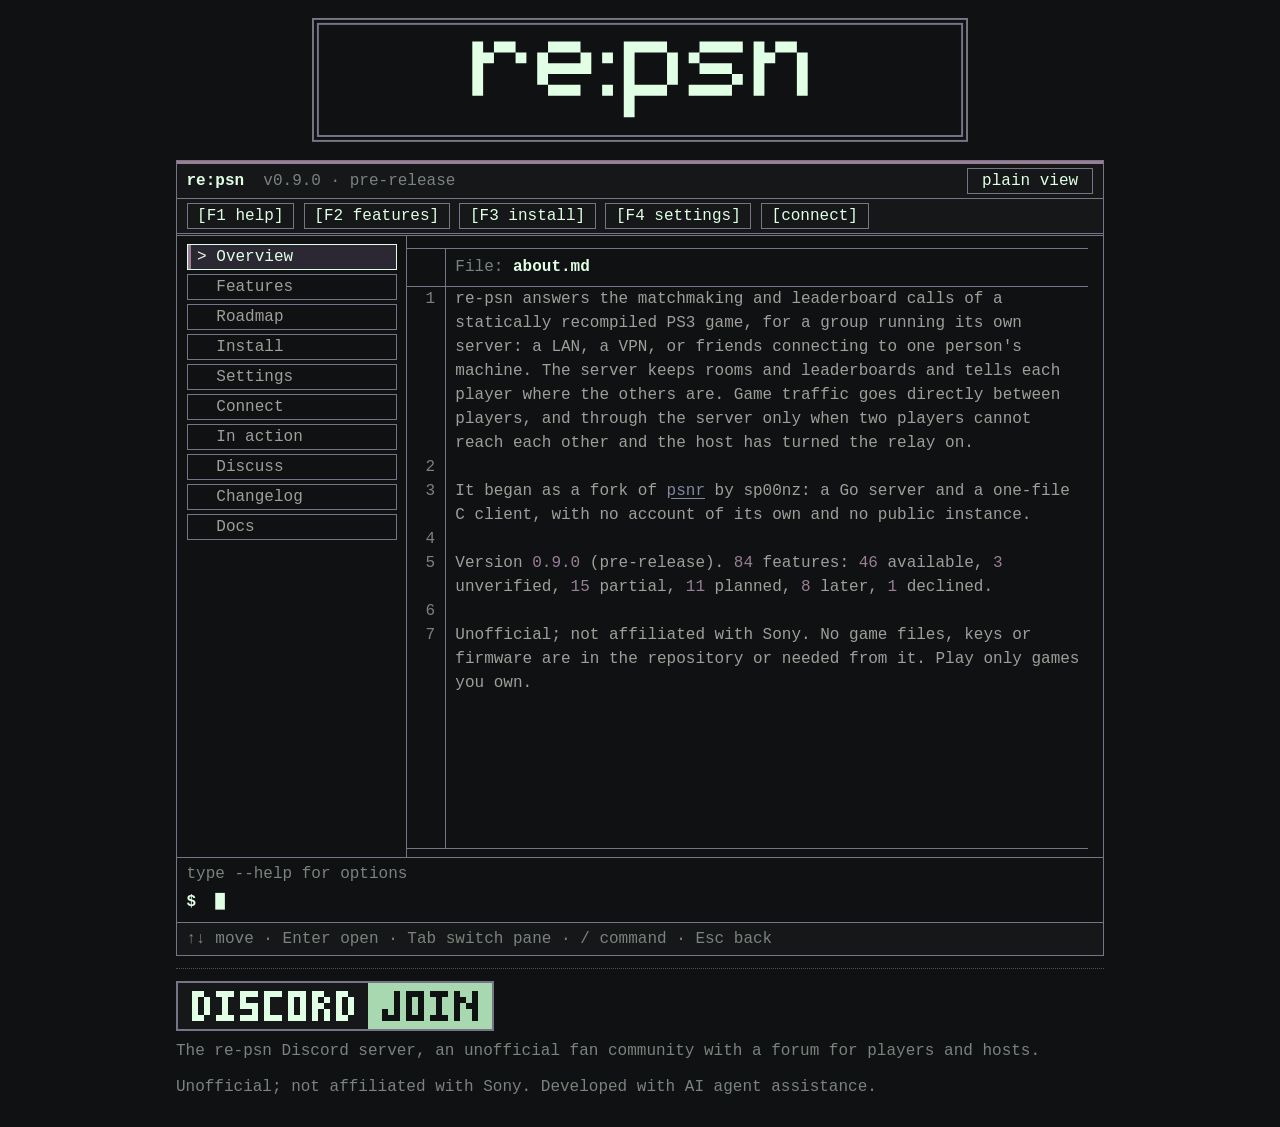
<file: site/index.html>
<!doctype html>
<!-- Generated by tools/site.py from the repository; do not edit by hand. -->
<html lang="en">
<head>
<meta charset="utf-8">
<meta name="viewport" content="width=device-width, initial-scale=1">
<meta http-equiv="Content-Security-Policy" content="default-src &#x27;self&#x27;; script-src &#x27;self&#x27;; style-src &#x27;self&#x27;; img-src &#x27;self&#x27; data:; connect-src &#x27;self&#x27;">
<meta name="color-scheme" content="dark">
<meta name="description" content="Matchmaking rooms and leaderboards for statically recompiled PS3 games, with NAT traversal and an optional relay. Unofficial; not affiliated with Sony.">
<title>re:psn by undecuple</title>
<link rel="icon" href="favicon.svg" type="image/svg+xml">
<link rel="stylesheet" href="style.css">
<script src="terminal.js" defer></script>
</head>
<body id="top">
<a class="skip" href="#overview">Skip to the content</a>
<h1 class="sr">re:psn by undecuple, v0.9.0, pre-release</h1>
<svg class="banner" viewBox="0 0 671 130" aria-hidden="true" focusable="false" xmlns="http://www.w3.org/2000/svg"><rect class="bn-frame" x="3" y="3" width="665" height="124"/><rect class="bn-frame" x="8" y="8" width="655" height="114"/><path class="bn-name" d="M165 26h11v11h-11zM187 26h11v11h-11zM198 26h11v11h-11zM165 37h11v11h-11zM176 37h11v11h-11zM209 37h11v11h-11zM165 48h11v11h-11zM165 59h11v11h-11zM165 70h11v11h-11zM242 26h11v11h-11zM253 26h11v11h-11zM264 26h11v11h-11zM231 37h11v11h-11zM275 37h11v11h-11zM231 48h11v11h-11zM242 48h11v11h-11zM253 48h11v11h-11zM264 48h11v11h-11zM275 48h11v11h-11zM231 59h11v11h-11zM242 70h11v11h-11zM253 70h11v11h-11zM264 70h11v11h-11zM297 37h11v11h-11zM297 70h11v11h-11zM319 26h11v11h-11zM330 26h11v11h-11zM341 26h11v11h-11zM352 26h11v11h-11zM319 37h11v11h-11zM363 37h11v11h-11zM319 48h11v11h-11zM363 48h11v11h-11zM319 59h11v11h-11zM363 59h11v11h-11zM319 70h11v11h-11zM330 70h11v11h-11zM341 70h11v11h-11zM352 70h11v11h-11zM319 81h11v11h-11zM319 92h11v11h-11zM396 26h11v11h-11zM407 26h11v11h-11zM418 26h11v11h-11zM429 26h11v11h-11zM385 37h11v11h-11zM396 48h11v11h-11zM407 48h11v11h-11zM418 48h11v11h-11zM429 59h11v11h-11zM385 70h11v11h-11zM396 70h11v11h-11zM407 70h11v11h-11zM418 70h11v11h-11zM451 26h11v11h-11zM473 26h11v11h-11zM484 26h11v11h-11zM451 37h11v11h-11zM462 37h11v11h-11zM495 37h11v11h-11zM451 48h11v11h-11zM495 48h11v11h-11zM451 59h11v11h-11zM495 59h11v11h-11zM451 70h11v11h-11zM495 70h11v11h-11z"/></svg>
<svg class="banner-side" viewBox="0 0 90 464" aria-hidden="true" focusable="false" xmlns="http://www.w3.org/2000/svg"><rect class="bn-frame" x="3" y="3" width="84" height="458"/><rect class="bn-frame" x="8" y="8" width="74" height="448"/><path class="bn-name" d="M25 24h8v8h-8zM41 24h8v8h-8zM49 24h8v8h-8zM25 32h8v8h-8zM33 32h8v8h-8zM57 32h8v8h-8zM25 40h8v8h-8zM25 48h8v8h-8zM25 56h8v8h-8zM33 96h8v8h-8zM41 96h8v8h-8zM49 96h8v8h-8zM25 104h8v8h-8zM57 104h8v8h-8zM25 112h8v8h-8zM33 112h8v8h-8zM41 112h8v8h-8zM49 112h8v8h-8zM57 112h8v8h-8zM25 120h8v8h-8zM33 128h8v8h-8zM41 128h8v8h-8zM49 128h8v8h-8zM41 176h8v8h-8zM41 200h8v8h-8zM25 240h8v8h-8zM33 240h8v8h-8zM41 240h8v8h-8zM49 240h8v8h-8zM25 248h8v8h-8zM57 248h8v8h-8zM25 256h8v8h-8zM57 256h8v8h-8zM25 264h8v8h-8zM57 264h8v8h-8zM25 272h8v8h-8zM33 272h8v8h-8zM41 272h8v8h-8zM49 272h8v8h-8zM25 280h8v8h-8zM25 288h8v8h-8zM33 312h8v8h-8zM41 312h8v8h-8zM49 312h8v8h-8zM57 312h8v8h-8zM25 320h8v8h-8zM33 328h8v8h-8zM41 328h8v8h-8zM49 328h8v8h-8zM57 336h8v8h-8zM25 344h8v8h-8zM33 344h8v8h-8zM41 344h8v8h-8zM49 344h8v8h-8zM25 384h8v8h-8zM41 384h8v8h-8zM49 384h8v8h-8zM25 392h8v8h-8zM33 392h8v8h-8zM57 392h8v8h-8zM25 400h8v8h-8zM57 400h8v8h-8zM25 408h8v8h-8zM57 408h8v8h-8zM25 416h8v8h-8zM57 416h8v8h-8z"/></svg>
<div class="top">
<nav class="nfo" aria-label="About this page">
<span class="k">project</span><span>re:psn by undecuple</span>
<span class="k">version</span><span>0.9.0 (pre-release)</span>
<span class="k">features</span><span>84, 46 available</span>
<span class="k">repository</span><span><a href="https://github.com/undecuple/re-psn">github.com/undecuple/re-psn</a></span>
</nav>
<nav class="quick" aria-label="Sections">
<h2 class="qh">SECTIONS</h2>
<ul>
<li><a href="#overview">overview</a></li>
<li><a href="#features">features</a></li>
<li><a href="#roadmap">roadmap</a></li>
<li><a href="#changes">changes</a></li>
<li><a href="#settings">settings</a></li>
<li><a href="#install">install</a></li>
<li><a href="#connect">connect</a></li>
<li><a href="#docs">docs</a></li>
<li><a href="#credits">credits</a></li>
<li><a href="action.html">in action</a></li>
<li><a href="discuss.html">discuss</a></li>
</ul>
</nav>
</div>
<main>
<section id="overview">
<h2>Overview</h2>
<p>re-psn answers the matchmaking and leaderboard calls of a statically recompiled PS3 game, for a group running its own server: a LAN, a VPN, or friends connecting to one person&#x27;s machine. The server keeps rooms and leaderboards and tells each player where the others are. Game traffic goes directly between players, and through the server only when two players cannot reach each other and the host has turned the relay on.</p>
<p>It began as a fork of <a href="https://github.com/sp00nznet/psnr">psnr</a> by sp00nz: a Go server and a one-file C client, with no account of its own and no public instance.</p>
<p class="status-line">Version 0.9.0 (pre-release). 84 features: 46 available, 3 not yet verified, 15 partial, 11 planned, 8 later, 1 declined.</p>
<p class="notice">Unofficial; not affiliated with Sony. No game files, keys or firmware are in the repository or needed from it. Play only games you own.</p>
</section>
<section id="features">
<h2>Features</h2>
<p>One row per feature. A status rests on a test or a recorded run in the repository; the <a href="https://github.com/undecuple/re-psn/blob/main/docs/features.md">features page</a> has the evidence for each row.</p>
<h3 id="area-rooms-and-matchmaking">Rooms and matchmaking</h3>
<table class="stack feat">
<thead><tr><th>Feature</th><th>Status</th><th>Since</th></tr></thead>
<tbody>
<tr id="f-rooms-basic"><td data-label="Feature"><strong>Rooms and search</strong> <code>rooms-basic</code><br>Create, search, join and leave rooms modelled on sceNpMatching2. A search sees only the rooms of its own title, with each room&#x27;s external data. Room messages, owner kicks, owner handoff when the owner leaves, and member pushes with each peer&#x27;s address and P2P port.<br><span class="note">Upstream work. <code>KICK_MEMBER</code> removes a member but does not prevent rejoining.</span></td><td data-label="Status"><span class="tag ok">available</span></td><td data-label="Since">0.1.0</td></tr>
<tr id="f-rooms-data"><td data-label="Feature"><strong>Room and member data</strong> <code>rooms-data</code><br>External and internal room data (only the owner writes it), room flags that searchers see (<code>SET_ROOM_DATA</code> which 2), and member data sent with <code>CREATE_ROOM</code> and <code>JOIN_ROOM</code> and returned in every member entry.<br><span class="note">External and internal data are upstream work (0.1.0). Room flags and member data are newer, so clients built against 0.1.0 no longer match.</span></td><td data-label="Status"><span class="tag ok">available</span></td><td data-label="Since">0.2.0</td></tr>
<tr id="f-rooms-codes"><td data-label="Feature"><strong>Invite-only rooms</strong> <code>rooms-codes</code><br>An 8-character code per room (<code>SET_ROOM_ACCESS</code>, <code>JOIN_BY_CODE</code>, <code>GET_ROOM_ACCESS</code>). The room leaves search and the status page, which counts unlisted rooms. A connection that sends too many wrong codes is closed.<br><span class="note">Protocol 0.4: <code>HELLO_ACK</code> flags bit 1 says the server has them. Codes are never logged.</span></td><td data-label="Status"><span class="tag ok">available</span></td><td data-label="Since">0.2.0</td></tr>
<tr id="f-rooms-private"><td data-label="Feature"><strong>Private rooms</strong> <code>rooms-private</code><br>Matching2 room passwords, private slots and join by room ID. A relay-only variant that keeps members&#x27; addresses hidden from each other is also wanted.<br><span class="note">The relay-only variant is not designed yet.</span></td><td data-label="Status"><span class="tag plan">planned</span></td><td data-label="Since">not released</td></tr>
</tbody>
</table>
<h3 id="area-leaderboards">Leaderboards</h3>
<table class="stack feat">
<thead><tr><th>Feature</th><th>Status</th><th>Since</th></tr></thead>
<tbody>
<tr id="f-scores-boards"><td data-label="Feature"><strong>Leaderboards</strong> <code>scores-boards</code><br>Modelled on sceNpScore: each player&#x27;s best score is kept, a tie goes to whoever scored first, boards are higher-is-better or lower-is-better, and ranks are read by range or by online ID.<br><span class="note">Upstream work. Kept in memory: a restart empties every board. Opt-in storage is planned (store-sqlite).</span></td><td data-label="Status"><span class="tag ok">available</span></td><td data-label="Since">0.1.0</td></tr>
</tbody>
</table>
<h3 id="area-players">Players</h3>
<table class="stack feat">
<thead><tr><th>Feature</th><th>Status</th><th>Since</th></tr></thead>
<tbody>
<tr id="f-players-names"><td data-label="Feature"><strong>One player per name</strong> <code>players-names</code><br>Names are compared case-insensitively. A HELLO with a name held from another address gets ERROR 8 (name taken); from the same address it is the same player reconnecting, and the old connection is closed.<br><span class="note">No passwords: a name is not authenticated.</span></td><td data-label="Status"><span class="tag ok">available</span></td><td data-label="Since">0.2.0</td></tr>
<tr id="f-players-friends"><td data-label="Feature"><strong>Friends, presence and invites</strong> <code>players-friends</code><br>Current source has authenticated per-relay friend requests, mutual acceptance, decline/cancel/remove and blocks through the optional client and TLS companion. Game-facing sceNpBasic friends, online/title/room presence, invitations and join-a-friend remain planned.<br><span class="note">Client consent lists work independently of game-protocol names. No public directory, automatic acceptance, live presence or invites. A cached snapshot is not a live online list.</span></td><td data-label="Status"><span class="tag warn">partial</span></td><td data-label="Since">0.7.0</td></tr>
<tr id="f-players-accounts"><td data-label="Feature"><strong>Portable identities and per-host friend accounts</strong> <code>players-accounts</code><br>App-owned Ed25519 identity with encrypted portable backup, explicit per-host mTLS registration and mutually accepted friend lists.<br><span class="note">Working synthetic key-control/restore and independent-host friendship scenarios; Separate opt-in companion. No provider badge, authenticated gameplay admission, federation, live presence, invites or trophy upload.</span></td><td data-label="Status"><span class="tag warn">partial</span></td><td data-label="Since">0.7.0</td></tr>
</tbody>
</table>
<h3 id="area-limits">Limits</h3>
<table class="stack feat">
<thead><tr><th>Feature</th><th>Status</th><th>Since</th></tr></thead>
<tbody>
<tr id="f-limits-requests"><td data-label="Feature"><strong>Request and connection limits</strong> <code>limits-requests</code><br><code>-max-rooms</code>, <code>-max-player-rooms</code>, <code>-max-conns-per-addr</code>, <code>-max-req-rate</code> (requests per second per connection) and a size cap on room data. A request over a limit is refused; a connection over the rate is closed. Each refusal is logged at warn level.<br><span class="note">These limits cover TCP. Main also has bounded UDP admission and drop counters; see the partial net-guardrails row.</span></td><td data-label="Status"><span class="tag ok">available</span></td><td data-label="Since">0.2.0</td></tr>
</tbody>
</table>
<h3 id="area-logging">Logging</h3>
<table class="stack feat">
<thead><tr><th>Feature</th><th>Status</th><th>Since</th></tr></thead>
<tbody>
<tr id="f-logs-levels"><td data-label="Feature"><strong>Log levels and formats</strong> <code>logs-levels</code><br><code>-log-level</code> (debug, info, warn, error), <code>-v</code> as debug, <code>-log-format</code> text or json, and <code>-log-file</code> to append to a file (mode 0600). Connection and room refusals are logged at warn level; UDP drops use aggregate counters, with one warning per player for a mismatched probe. Tokens, room codes, peer keys and query strings are never logged, at any level (<code>TestLogsHoldNoSecrets</code> drives a session at debug level in both formats).<br><span class="note">Not checked: no test covers <code>-log-file</code>. The server does not rotate the file.</span></td><td data-label="Status"><span class="tag ok">available</span></td><td data-label="Since">0.2.0</td></tr>
</tbody>
</table>
<h3 id="area-status-page">Status page</h3>
<table class="stack feat">
<thead><tr><th>Feature</th><th>Status</th><th>Since</th></tr></thead>
<tbody>
<tr id="f-status-page"><td data-label="Feature"><strong>Status page and /api/stats, with a token</strong> <code>status-page</code><br>A read-only page and JSON on a separate listener, off unless <code>-http</code> names an address (<code>127.0.0.1:36101</code> keeps it on localhost). <code>-http-token</code> requires a token (<code>Authorization: Bearer</code>, or <code>?token=</code>), and the server warns at start when the page is reachable from elsewhere without one. Since v0.4.0 the page uses the project palette (dark, with the gruvbox-material light mode), Rooms/Leaderboards tabs, System/Light/Dark and browser-local text size, spacing and contrast-checked custom colours.<br><span class="note">The page and /api/stats are upstream work (0.1.0); the token is the fork&#x27;s.</span></td><td data-label="Status"><span class="tag ok">available</span></td><td data-label="Since">0.2.0</td></tr>
<tr id="f-status-games"><td data-label="Feature"><strong>Known games by name</strong> <code>status-games</code><br><code>/api/stats</code> and the status page label rooms and leaderboards with the game&#x27;s name and serials, for example <code>[Killzone 3 (BCUS98234, BCES01007)]</code>, from a small table embedded in the server (four games so far); a game the table does not know keeps its communication ID. The protocol is unchanged.<br><span class="note">Not in v0.4.0. The table is never fetched at run time.</span></td><td data-label="Status"><span class="tag ok">available</span></td><td data-label="Since">0.5.0</td></tr>
<tr id="f-status-verified"><td data-label="Feature"><strong>Verified player count</strong> <code>status-verified</code><br>Each public room has <code>verified</code> (members whose UDP probe the server accepted on this connection) and the top level has <code>verified_players</code>; the page shows &#x27;(N verified)&#x27; beside a room&#x27;s member count. The protocol is unchanged.<br><span class="note">Not in v0.4.0. A count of probes the server accepted, not a check of who the players are.</span></td><td data-label="Status"><span class="tag ok">available</span></td><td data-label="Since">0.5.0</td></tr>
<tr id="f-status-server-state"><td data-label="Feature"><strong>Server state in /api/stats</strong> <code>status-server-state</code><br><code>/api/stats</code> reports the version, whether the relay is on, the payload the relay has carried, the limits in force and the TCP connections refused (per address, request rate). Aggregate only; no address or player. The protocol is unchanged.<br><span class="note">Not in v0.4.0. Counts are since start. <code>relay_bytes</code> is payload, not interface traffic.</span></td><td data-label="Status"><span class="tag ok">available</span></td><td data-label="Since">0.5.0</td></tr>
<tr id="f-status-latency"><td data-label="Feature"><strong>Player-reported latency</strong> <code>status-latency</code><br>HEARTBEAT may carry the player&#x27;s own last round trip (<code>rtt_ms</code>, 2 bytes); the server shows it next to each member as reported by the player. The C client and the app&#x27;s Go client send it once a title opts in (recommended, off by default).<br><span class="note">Not in v0.4.0. Reported by the player and not verified; display only. The round trip includes the server&#x27;s own time.</span></td><td data-label="Status"><span class="tag ok">available</span></td><td data-label="Since">0.5.0</td></tr>
<tr id="f-admin-api"><td data-label="Feature"><strong>Experimental admin API, read-only part</strong> <code>admin-api</code><br>An opt-in listener of its own (<code>-admin</code>, <code>-admin-read-token-file</code>, TLS for a non-loopback address) with one route, <code>GET /admin/v1/state</code>, for a read token: version, uptime, relay, limits, TCP and UDP refusal counts and the ban count (always 0 for now), no address or player. Failed requests get a growing capped delay and one fail2ban-shaped log line; the token file is read again on SIGHUP.<br><span class="note">Experimental, first in v0.6.0. Read-only: no action, no ban, no limit change, and no app view yet; those are separate changes. Not run against a reverse proxy, on Windows, or on a container secret mount.</span></td><td data-label="Status"><span class="tag warn">partial</span></td><td data-label="Since">0.6.0</td></tr>
</tbody>
</table>
<h3 id="area-metrics">Metrics</h3>
<table class="stack feat">
<thead><tr><th>Feature</th><th>Status</th><th>Since</th></tr></thead>
<tbody>
<tr id="f-metrics-endpoint"><td data-label="Feature"><strong>Metrics endpoint</strong> <code>metrics-endpoint</code><br><code>/metrics</code> in the Prometheus text format, off by default, with the status page&#x27;s token rules: connections, rooms, refusals, UDP probes and relay traffic. No names, addresses, room codes or tokens in any label.<br><span class="note">Not started. Needs the counters from net-guardrails first.</span></td><td data-label="Status"><span class="tag dim">later</span></td><td data-label="Since">not released</td></tr>
<tr id="f-metrics-dashboard"><td data-label="Feature"><strong>Grafana dashboard and alerts</strong> <code>metrics-dashboard</code><br>Example Prometheus scrape config, alert rules and a Grafana dashboard in <code>deploy/</code>, written from the real metric names.<br><span class="note">After metrics-endpoint.</span></td><td data-label="Status"><span class="tag dim">later</span></td><td data-label="Since">not released</td></tr>
</tbody>
</table>
<h3 id="area-reverse-proxy">Reverse proxy</h3>
<table class="stack feat">
<thead><tr><th>Feature</th><th>Status</th><th>Since</th></tr></thead>
<tbody>
<tr id="f-proxy-support"><td data-label="Feature"><strong>PROXY protocol and trusted proxies</strong> <code>proxy-support</code><br><code>-trusted-proxies</code> (CIDRs or addresses) and <code>-proxy-protocol</code> (a PROXY v1 or v2 header required on the game TCP port from a listed proxy), and forwarded headers for the status page log. The real client address then counts for the limits, the name rule, <code>public_ip</code> and the log.<br><span class="note">Off by default. UDP is not proxied. See docs/running.md.</span></td><td data-label="Status"><span class="tag ok">available</span></td><td data-label="Since">0.2.0</td></tr>
</tbody>
</table>
<h3 id="area-deployment">Deployment</h3>
<table class="stack feat">
<thead><tr><th>Feature</th><th>Status</th><th>Since</th></tr></thead>
<tbody>
<tr id="f-deploy-examples"><td data-label="Feature"><strong>Settings file, service unit and Traefik example</strong> <code>deploy-examples</code><br><code>deploy/</code> holds <code>re-psn.env.example</code> (every setting, commented), a systemd unit and a Traefik config that sends PROXY v2. The release archives carry them as <code>examples/</code>.<br><span class="note"><code>scripts/check-deploy.sh</code> checks the env file and the unit against the server&#x27;s flags. The Traefik run (Traefik 3.1 under Podman) is recorded in docs/running.md; no run of the systemd unit is recorded.</span></td><td data-label="Status"><span class="tag ok">available</span></td><td data-label="Since">0.2.0</td></tr>
<tr id="f-deploy-nginx-haproxy"><td data-label="Feature"><strong>nginx and HAProxy examples</strong> <code>deploy-nginx-haproxy</code><br>An nginx <code>stream</code> block with <code>proxy_protocol on;</code> (PROXY v1) and an HAProxy config with <code>send-proxy-v2</code>.<br><span class="note">Not checked: neither config has been run against the server (docs/running.md says so).</span></td><td data-label="Status"><span class="tag unv">not yet verified</span></td><td data-label="Since">0.2.0</td></tr>
<tr id="f-deploy-caddy"><td data-label="Feature"><strong>Caddy status-page example</strong> <code>deploy-caddy</code><br>A stock Caddy 2 HTTP reverse-proxy example in <code>deploy/caddy/</code>, copied into future release archives with the other deployment examples. Defaults to loopback and leaves game TCP/UDP direct.<br><span class="note">Written from the official Caddy documentation; not run or validated with Caddy. No layer-4 plugin is included. The existing HTTP token check is preserved and client-supplied CF-Connecting-IP is removed before forwarding.</span></td><td data-label="Status"><span class="tag unv">not yet verified</span></td><td data-label="Since">0.4.0</td></tr>
<tr id="f-deploy-fail2ban"><td data-label="Feature"><strong>Optional fail2ban status-token jail</strong> <code>deploy-fail2ban</code><br>A disabled systemd-journal filter/jail example for repeated HTTP status-token refusals. Uses JSON logs and a host TCP status-port action, with setup, firewall placement, validation and recovery instructions.<br><span class="note">Offline synthetic HTTP/logger and native fail2ban-engine checks do not establish live journal/firewall enforcement. Game TCP/UDP, proxy/CDN and bridged-container enforcement are outside the sample&#x27;s scope; install and verify fail2ban separately.</span></td><td data-label="Status"><span class="tag unv">not yet verified</span></td><td data-label="Since">0.4.0</td></tr>
<tr id="f-deploy-container"><td data-label="Feature"><strong>Docker and Podman</strong> <code>deploy-container</code><br>A two-stage Dockerfile and a compose file in <code>docker/</code>, configured only by <code>RE_PSN_*</code> variables. The status page is off until <code>RE_PSN_HTTP</code> is set.<br><span class="note">A Podman 6.1 run is recorded in docker/README.md, and the NAT lab builds the image with Docker in CI. The v0.2.0 image is pushed to ghcr.io (amd64 and arm64, unsigned; arm64 not run). The server runs as a non-root user and the bases are pinned by digest. Opt-in host-networking compose files, one hardened for a shared test host, are for Linux only. Compose under Podman is not tested.</span></td><td data-label="Status"><span class="tag ok">available</span></td><td data-label="Since">0.2.0</td></tr>
</tbody>
</table>
<h3 id="area-settings">Settings</h3>
<table class="stack feat">
<thead><tr><th>Feature</th><th>Status</th><th>Since</th></tr></thead>
<tbody>
<tr id="f-settings-env"><td data-label="Feature"><strong>Flags and RE_PSN_* variables</strong> <code>settings-env</code><br>Every flag can be set as <code>RE_PSN_&lt;FLAG&gt;</code>; the old <code>PSNR_&lt;FLAG&gt;</code> names still work as aliases. A flag wins, then <code>RE_PSN_</code>, then <code>PSNR_</code>. An old name logs a warning that names the variables, never the value. <code>-tcp-addr</code> and <code>-udp-addr</code> give the two game sockets their own addresses. A bad value stops the server at start.<br><span class="note">No config file yet.</span></td><td data-label="Status"><span class="tag ok">available</span></td><td data-label="Since">0.2.0</td></tr>
</tbody>
</table>
<h3 id="area-storage">Storage</h3>
<table class="stack feat">
<thead><tr><th>Feature</th><th>Status</th><th>Since</th></tr></thead>
<tbody>
<tr id="f-store-interface"><td data-label="Feature"><strong>Storage interface</strong> <code>store-interface</code><br>A storage layer with an in-memory backend, the leaderboards wired through it, and a <code>-db</code> (<code>RE_PSN_DB</code>) setting. Off by default, so nothing changes unless a host turns it on.<br><span class="note">Only <code>off</code> and <code>memory</code> exist, so scores are still kept in memory and lost on restart; other schemes stop the start. First step of opt-in storage (store-sqlite is next).</span></td><td data-label="Status"><span class="tag ok">available</span></td><td data-label="Since">0.2.0</td></tr>
<tr id="f-store-sqlite"><td data-label="Feature"><strong>SQLite storage (opt-in)</strong> <code>store-sqlite</code><br>An SQLite backend with a pure-Go driver, so the release archives stay static, and migrations built into the binary. With it on, scores survive a restart. The connection string is never logged.<br><span class="note">Not started. The server&#x27;s first third-party Go module. Player names and bans would follow with accounts.</span></td><td data-label="Status"><span class="tag plan">planned</span></td><td data-label="Since">not released</td></tr>
<tr id="f-store-backup"><td data-label="Feature"><strong>Backup and restore</strong> <code>store-backup</code><br>Documented backup and restore for each database: a backup command or a copy procedure for SQLite; a dump command with timer and cron examples for PostgreSQL and MariaDB. How long backups are kept is up to the host.<br><span class="note">Not started. Comes with store-sqlite.</span></td><td data-label="Status"><span class="tag plan">planned</span></td><td data-label="Since">not released</td></tr>
<tr id="f-store-postgres"><td data-label="Feature"><strong>PostgreSQL storage</strong> <code>store-postgres</code><br>A PostgreSQL backend for hosts who bring their own database; the server does not run or manage it.<br><span class="note">After store-sqlite.</span></td><td data-label="Status"><span class="tag dim">later</span></td><td data-label="Since">not released</td></tr>
<tr id="f-store-mariadb"><td data-label="Feature"><strong>MariaDB storage</strong> <code>store-mariadb</code><br>A MariaDB backend for hosts who bring their own database; the server does not run or manage it.<br><span class="note">After store-sqlite.</span></td><td data-label="Status"><span class="tag dim">later</span></td><td data-label="Since">not released</td></tr>
</tbody>
</table>
<h3 id="area-high-availability">High availability</h3>
<table class="stack feat">
<thead><tr><th>Feature</th><th>Status</th><th>Since</th></tr></thead>
<tbody>
<tr id="f-ha-restart"><td data-label="Feature"><strong>Health check and clean restarts</strong> <code>ha-restart</code><br>A data-free <code>/healthz</code> endpoint on the opt-in status listener, guarded by the existing HTTP token, and bounded shutdown that closes listeners and accepted client/relay sockets. A guide covers probe results, supervisors and what players lose on restart.<br><span class="note">Health is 200 only while both game serving loops are active, 503 during startup/shutdown or after a loop exits. Loopback and subprocess tests cover shutdown; systemd/container restarts and remote failover are not run. Rooms and scores remain in memory and are lost on restart. No database retry is needed until a network backend exists.</span></td><td data-label="Status"><span class="tag ok">available</span></td><td data-label="Since">0.4.0</td></tr>
<tr id="f-ha-failover"><td data-label="Feature"><strong>Active/passive failover</strong> <code>ha-failover</code><br>Docs and example files for a standby server: a floating address (keepalived) or a proxy&#x27;s health checks, both servers on the same database, one active at a time. No election or replication inside the server.<br><span class="note">Not started. After ha-restart; the shared database needs store-postgres or store-mariadb. Live rooms are lost on failover.</span></td><td data-label="Status"><span class="tag plan">planned</span></td><td data-label="Since">not released</td></tr>
<tr id="f-ha-multi"><td data-label="Feature"><strong>Several servers</strong> <code>ha-multi</code><br>Several servers behind one address, each room wholly on one server, with a routing layer that sends a new room or a join to the right one.<br><span class="note">On the back burner: revisited after ha-restart and ha-failover exist and one server is not enough.</span></td><td data-label="Status"><span class="tag dim">later</span></td><td data-label="Since">not released</td></tr>
<tr id="f-ha-handover"><td data-label="Feature"><strong>Live room handover</strong> <code>ha-handover</code><br>Rooms that survive the loss of a server.<br><span class="note">Needs replicated live state; out of scope for a server of this size.</span></td><td data-label="Status"><span class="tag bad">declined</span></td><td data-label="Since">not released</td></tr>
</tbody>
</table>
<h3 id="area-network">Network</h3>
<table class="stack feat">
<thead><tr><th>Feature</th><th>Status</th><th>Since</th></tr></thead>
<tbody>
<tr id="f-net-punch"><td data-label="Feature"><strong>Address discovery and hole punching</strong> <code>net-punch</code><br>A player&#x27;s P2P socket sends the server a UDP PROBE. The server records the public endpoint and gives each viewer the address that works from where they are: the public one from another network, the LAN address from the same one.<br><span class="note">Upstream work. The NAT lab runs it in Docker in CI.</span></td><td data-label="Status"><span class="tag ok">available</span></td><td data-label="Since">0.2.0</td></tr>
<tr id="f-net-relay"><td data-label="Feature"><strong>Relay</strong> <code>net-relay</code><br><code>-relay</code>, off by default: streams into a player behind a router go through the server, and datagrams go through the server&#x27;s UDP port when punching does not get through (as with a symmetric NAT).<br><span class="note">Upstream work. Uses the server&#x27;s bandwidth; there is no per-player budget yet (net-guardrails).</span></td><td data-label="Status"><span class="tag ok">available</span></td><td data-label="Since">0.2.0</td></tr>
<tr id="f-net-udp-guard"><td data-label="Feature"><strong>UDP source address check</strong> <code>net-udp-guard</code><br>PROBE and RELAY packets are accepted only from the IP address of the player&#x27;s TCP connection. A probe&#x27;s <code>local_ip</code> is kept only if it is private, carrier-grade NAT, link-local or the probe&#x27;s own source. <code>-udp-any-source</code> turns the check off.<br><span class="note">A Podman run is recorded in docker/README.md.</span></td><td data-label="Status"><span class="tag ok">available</span></td><td data-label="Since">0.2.0</td></tr>
<tr id="f-net-guardrails"><td data-label="Feature"><strong>More UDP and relay guardrails</strong> <code>net-guardrails</code><br>Bounded per-source-IP UDP packet admission shared by probes, relay and invalid traffic, plus aggregate drop-reason counters in /api/stats. The token bucket tracks at most 4096 sources, expires idle entries and rejects new sources at capacity.<br><span class="note">Initial packet limiter only: default 1000 packets/second with the same burst, configurable with -max-udp-rate and 0 for off; players behind one NAT share it. Per-player relay byte/datagram budgets, payload and TCP stream limits, failed-token blocking and UDP fuzz coverage remain planned. A larger token needs a protocol version bump.</span></td><td data-label="Status"><span class="tag warn">partial</span></td><td data-label="Since">0.4.0</td></tr>
<tr id="f-net-checks"><td data-label="Feature"><strong>Connection checks</strong> <code>net-checks</code><br>A check for players and hosts that says where a connection fails (server reachable, HELLO accepted, UDP probe answered, NAT behaviour, peer reachable, relay available) and shows round trip, loss and whether each peer is up.<br><span class="note">Not designed yet.</span></td><td data-label="Status"><span class="tag plan">planned</span></td><td data-label="Since">not released</td></tr>
<tr id="f-net-upnp"><td data-label="Feature"><strong>UPnP</strong> <code>net-upnp</code><br>Open a player&#x27;s P2P port on their router automatically.<br><span class="note">Not started.</span></td><td data-label="Status"><span class="tag dim">later</span></td><td data-label="Since">not released</td></tr>
<tr id="f-net-relay-force"><td data-label="Feature"><strong>Force the relay (testing)</strong> <code>net-relay-force</code><br><code>-relay-force</code> (<code>RE_PSN_RELAY_FORCE</code>, off by default, needs <code>-relay</code>) sends every stream through the relay, even between players who could connect directly, so the relay can be tested from one network. Datagrams are not forced.<br><span class="note">Not in v0.4.0. For testing only: it uses the host&#x27;s bandwidth.</span></td><td data-label="Status"><span class="tag ok">available</span></td><td data-label="Since">0.5.0</td></tr>
<tr id="f-net-pass-relay"><td data-label="Feature"><strong>Sign-in passes for the relay</strong> <code>net-pass-relay</code><br>Optional: <code>-pass-key-file</code>, <code>-pass-issuer</code>, <code>-pass-audience</code> and <code>-require-pass relay</code> make the relay carry traffic only for players who hold a short-lived pass (Ed25519, checked offline) signed by a login service the host trusts. AUTH (0x05), ERROR 10, GET_CAPS bit 7, <code>relay_no_pass</code>. Off by default. The login service is separate work; see the connect row for connect gating. The C client and the app&#x27;s Go client can send AUTH.<br><span class="note">No login service exists yet, so nothing can mint a pass outside tests; a test-only throwaway key is all that has been run.</span></td><td data-label="Status"><span class="tag ok">available</span></td><td data-label="Since">0.9.0</td></tr>
<tr id="f-net-pass-connect"><td data-label="Feature"><strong>Sign-in passes to connect</strong> <code>net-pass-connect</code><br>Optional: <code>-require-pass connect</code> makes a connection a player only after AUTH accepts a pass with the <code>connect</code> scope. Until then HELLO reserves no name and makes no token; every request but AUTH, HEARTBEAT and GET_CAPS gets ERROR 10; the connection is closed 30 s after accept if it has not signed in, and 60 s after its pass expires unless refreshed. Caps: <code>-pass-max-unauth-conns</code>, <code>-pass-max-unauth-per-addr</code>. Off by default. Passes bound to a client key and the login service are not built. The C client and the app&#x27;s Go client can send AUTH.<br><span class="note">No login service exists yet, so nothing can mint a pass outside tests; a test-only throwaway key is all that has been run. Names are still not authenticated.</span></td><td data-label="Status"><span class="tag ok">available</span></td><td data-label="Since">0.9.0</td></tr>
<tr id="f-net-no-peer-titles"><td data-label="Feature"><strong>Per-title peer traffic off</strong> <code>net-no-peer-titles</code><br><code>-no-peer-titles</code> lists communication IDs of titles that use no peer traffic: their players get no UDP probe reply, no relay for datagrams or streams, no relay route and no relay flag in HELLO_ACK, and still use rooms and scores. Other titles on the server are unaffected.<br><span class="note">Not in v0.5.0. A list of IDs, not a per-title profile file. Hole punching itself is client-side: it stops because the server never learns the endpoint. Tested on loopback with a client written for the tests, not with a real title.</span></td><td data-label="Status"><span class="tag ok">available</span></td><td data-label="Since">0.6.0</td></tr>
<tr id="f-net-caps"><td data-label="Feature"><strong>Capability report</strong> <code>net-caps</code><br><code>GET_CAPS</code> (0x04) after HELLO returns <code>CAPS</code> (0x94): a bit set of what this server offers this player (rooms, scores, room codes, peer keys, the UDP probe, the relay, LAN discovery) and the server version. The probe and relay bits are per title, so a title in <code>-no-peer-titles</code> sees them clear. The C client has the constants and <code>psnr_caps_parse</code>.<br><span class="note">Not in v0.5.0. A server before this answers the request with ERROR 1. Tested on loopback with a test client and the C client; no real title asks for it yet.</span></td><td data-label="Status"><span class="tag ok">available</span></td><td data-label="Since">0.6.0</td></tr>
<tr id="f-net-peer-keys"><td data-label="Feature"><strong>Peer keys (server side)</strong> <code>net-peer-keys</code><br>A client may ask with <code>PEER_AUTH</code>; each pair of members who both asked then gets one new random 16-byte key in a <code>PEER_KEY</code> push, for tagging their direct packets. Opt-in; clients that do not ask are unaffected.<br><span class="note">Not in v0.4.0. No client uses the keys yet, and nothing is tagged on the wire. The keys travel over plain TCP, so this gives no confidentiality and no protection from someone who can read a player&#x27;s network traffic.</span></td><td data-label="Status"><span class="tag warn">partial</span></td><td data-label="Since">0.5.0</td></tr>
<tr id="f-net-lan-public-addr"><td data-label="Feature"><strong>Public address for LAN players</strong> <code>net-lan-public-addr</code><br><code>-lan-public-addr IP</code> (<code>RE_PSN_LAN_PUBLIC_ADDR</code>, IPv4, off by default) gives players on public addresses the host&#x27;s address and the member&#x27;s P2P port for a player who connected from a private, CGNAT or link-local address. The host forwards each such P2P port. Players on private addresses are unaffected.<br><span class="note">Not in v0.4.0. Off by default. Several LAN players behind one forward need distinct P2P ports; the relay covers a failed connection.</span></td><td data-label="Status"><span class="tag ok">available</span></td><td data-label="Since">0.5.0</td></tr>
<tr id="f-net-lan-discover"><td data-label="Feature"><strong>LAN discovery (server side)</strong> <code>net-lan-discover</code><br><code>-discover</code> (<code>RE_PSN_DISCOVER</code>, off by default) answers a 64-byte DISCOVER sent to the game UDP port with a 52-byte reply: TCP and UDP ports, relay flag, player count, name (<code>-name</code>) and version. Only private, carrier-grade NAT, link-local and loopback senders are answered, under the UDP rate limit.<br><span class="note">Not in v0.4.0. Off by default. Server side only: no client helper yet. A broadcast does not cross subnets or Wi-Fi client isolation.</span></td><td data-label="Status"><span class="tag ok">available</span></td><td data-label="Since">0.5.0</td></tr>
</tbody>
</table>
<h3 id="area-medius-profiles">Medius profiles</h3>
<table class="stack feat">
<thead><tr><th>Feature</th><th>Status</th><th>Since</th></tr></thead>
<tbody>
<tr id="f-medius-transport"><td data-label="Feature"><strong>Profile-specific transport and discovery</strong> <code>medius-transport</code><br>An opt-in, disabled-by-default Medius-compatible frontend for a named title/build profile, starting with synthetic local transport and discovery. Unknown or unsupported profiles, versions, application IDs and messages fail explicitly.<br><span class="note">Not implemented. Candidate Killzone 3 BCUS98234 update 1.14, app ID 23044: compatibility not tested; not supported.</span></td><td data-label="Status"><span class="tag plan">planned</span></td><td data-label="Since">not released</td></tr>
<tr id="f-medius-lobby"><td data-label="Feature"><strong>Profile-specific sessions and lobby</strong> <code>medius-lobby</code><br>Logical sessions across service sockets and profile-specific lobby operations, with only an explicitly unauthenticated synthetic local TicketLogin envelope.<br><span class="note">Not implemented; no PSN authentication or real tickets.</span></td><td data-label="Status"><span class="tag plan">planned</span></td><td data-label="Since">not released</td></tr>
<tr id="f-medius-data"><td data-label="Feature"><strong>Profile-specific data path</strong> <code>medius-data</code><br>A data path considered only after the selected profile&#x27;s transport, membership and authorization requirements are evidenced.<br><span class="note">Not implemented. The data plane, NAT and DME requirements are unknown; no psnr reuse is promised.</span></td><td data-label="Status"><span class="tag plan">planned</span></td><td data-label="Since">not released</td></tr>
<tr id="f-medius-multititle"><td data-label="Feature"><strong>Further title/build profiles</strong> <code>medius-multititle</code><br>Consider additional explicitly selected title/build profiles, each with its own evidence and failure rules.<br><span class="note">Not started; no general Medius or multi-title compatibility is claimed.</span></td><td data-label="Status"><span class="tag dim">later</span></td><td data-label="Since">not released</td></tr>
</tbody>
</table>
<h3 id="area-client">Client</h3>
<table class="stack feat">
<thead><tr><th>Feature</th><th>Status</th><th>Since</th></tr></thead>
<tbody>
<tr id="f-client-c"><td data-label="Feature"><strong>C client</strong> <code>client-c</code><br>One file with no dependencies and no threads: <code>psnr_send</code> returns a request id, and <code>psnr_poll</code> hands out replies and pushes; sends and automatic heartbeat writes can wait for socket writability. It also builds the UDP probe and relay packets.<br><span class="note">Upstream work. The integration guide documents ownership and timeout limits. <code>TestCClient</code> also compiles/runs the minimal example; it skips without a C compiler, and Linux CI requires execution.</span></td><td data-label="Status"><span class="tag ok">available</span></td><td data-label="Since">0.1.0</td></tr>
<tr id="f-app-client"><td data-label="Feature"><strong>Go client package</strong> <code>app-client</code><br><code>app/internal/client</code>: a Go client for the TCP protocol, for the desktop app. HELLO, heartbeat, create, search, join and leave rooms, record and read scores, and the member and route pushes, with typed messages and errors. <code>re-psn-app check HOST:PORT</code> uses it.<br><span class="note">Room data and messages, kicks, invite-only rooms, relay streams and UDP are not in it yet.</span></td><td data-label="Status"><span class="tag warn">partial</span></td><td data-label="Since">0.3.0</td></tr>
<tr id="f-app-tui"><td data-label="Feature"><strong>Advanced terminal client</strong> <code>app-tui</code><br><code>re-psn-app tui</code>: Play/Host/Both chooser, Rooms/Leaderboards and optional read-only HTTP Server tab, settings, local Profile/Trophies/Friends and an owned Host pane. A narrow layout separates menu/content below 70 columns. Bubble Tea/Lip Gloss provide dark/light terminal appearance.<br><span class="note">The no-argument launch now opens the local browser client in current source. Terminal Host explicitly starts/stops only its child; it does not launch/join a game or configure a recomp. HTTP status adds version/totals/public members/board summaries and can fall back to the game protocol. Linux terminal checks are synthetic; native Windows terminal behavior remains unverified. Packaged Windows browser app uses a GUI subsystem; console builds support terminal development.</span></td><td data-label="Status"><span class="tag warn">partial</span></td><td data-label="Since">0.3.0</td></tr>
<tr id="f-client-desktop"><td data-label="Feature"><strong>Optional Windows/Linux client</strong> <code>client-desktop</code><br>Current source has independent Play target and local Host configuration, explicit owned start/stop, authenticated reopen, local trophy/friend extras and encrypted recovery. Ordinary game networking and standalone hosting do not need the app, a profile or an account.<br><span class="note">No per-game launch profiles or game joining/configuration adapter. Archives pair the app with re-psn-host; no additional UI toolkit/runtime is required beyond a browser. Closing a tab keeps its controller/host alive; Stop app ends what it owns. Linux synthetic runtime and Windows PE/Wine controller evidence are distinct; Wine UDP setup fails and does not establish native Windows hosting.</span></td><td data-label="Status"><span class="tag warn">partial</span></td><td data-label="Since">0.5.0</td></tr>
<tr id="f-client-gui"><td data-label="Feature"><strong>Local browser interface</strong> <code>client-gui</code><br>The optional app serves embedded HTML/CSS/JavaScript on literal loopback; no arguments or <code>ui</code> opens it. First-run Play/Host/Both cards lead to real host, check, profile, trophy, friend, backup and settings actions. Colors, local monospace fonts and double frames follow undecuple/me.<br><span class="note">No frontend dependencies, external assets or native webview. One-use launch bootstrap is exchanged for a separate session API capability; private HTML dispatch avoids credential-bearing process arguments. This local control surface is separate from the read-only status page and static website. Browser and physical/native platform accessibility/runtime evidence remain distinct.</span></td><td data-label="Status"><span class="tag warn">partial</span></td><td data-label="Since">0.7.0</td></tr>
<tr id="f-app-themes"><td data-label="Feature"><strong>Colour themes</strong> <code>app-themes</code><br>Colour presets in the desktop apps: the project palette by default, then gruvbox, catppuccin, kanagawa and melange. A preset is a data file shared by the apps and the README art.<br><span class="note">Not started. A preset ships only after its project&#x27;s licence is read and credited in NOTICE.md. The terminal UI falls back to the terminal&#x27;s own 16 colours and respects NO_COLOR.</span></td><td data-label="Status"><span class="tag plan">planned</span></td><td data-label="Since">not released</td></tr>
<tr id="f-app-appearance"><td data-label="Feature"><strong>Appearance mode</strong> <code>app-appearance</code><br>Current browser client supports Dark, Light and System (follow browser/OS preference); its default is Dark. The advanced terminal supports dark/light. Extra presets and terminal system-following are not implemented.<br><span class="note">The read-only server status page has its own System/Light/Dark and browser-local controls. The static project website has one dark theme. Presets and custom app colors remain separate planned features.</span></td><td data-label="Status"><span class="tag warn">partial</span></td><td data-label="Since">0.3.0</td></tr>
<tr id="f-app-colours"><td data-label="Feature"><strong>Custom colours</strong> <code>app-colours</code><br>Edit named colour slots (background, surface, text, muted, accent, good, warn, bad) as hex values, with a contrast warning below 4.5:1, import and export, saved per user and per mode.<br><span class="note">Not implemented in the client. The read-only server status page has separate browser-local custom colors. A bad value must fall back to the default preset when this app feature is added.</span></td><td data-label="Status"><span class="tag plan">planned</span></td><td data-label="Since">not released</td></tr>
<tr id="f-client-pass-auth"><td data-label="Feature"><strong>Sign-in pass from the clients</strong> <code>client-pass-auth</code><br>The C client&#x27;s <code>psnr_auth</code> and the desktop app&#x27;s <code>Conn.Auth</code> send AUTH (version 1) with an opaque pass of 1 to 2048 bytes and return the server&#x27;s answer (ERROR 10 pass refused or needed, 8 name taken, 1 from a server with no pass settings). <code>psnr_pass_hint</code> and <code>HelloAck.PassRequired</code> read HELLO_ACK flag bit 3; the UDP token in an OK under <code>-require-pass connect</code> replaces the HELLO token. A pass is never fetched, stored, parsed or logged by the clients.<br><span class="note">No login service and no sign-in screen in the app, so nothing outside tests holds a pass. Run on Linux against the real server with throwaway keys; not run on Windows or macOS. The Go client has no GET_CAPS call, so bit 7 is a C-client constant only. Relative to a real title and a real login service: untested.</span></td><td data-label="Status"><span class="tag ok">available</span></td><td data-label="Since">0.9.0</td></tr>
<tr id="f-client-lan-discover"><td data-label="Feature"><strong>LAN discovery in the C client</strong> <code>client-lan-discover</code><br><code>psnr_discover</code> broadcasts one UDP request from its own temporary socket and returns the LAN servers that answer, with their ports, relay flag, player count, name and version.<br><span class="note">Not in v0.4.0. Finds only servers started with -discover. Tested against a fake responder and, by hand, against a real server on loopback; not a real broadcast across a network. Does not cross subnets or client-isolated Wi-Fi. The Windows build broadcasts to 255.255.255.255 only; CI compiles the client with MSVC but does not run it on Windows.</span></td><td data-label="Status"><span class="tag ok">available</span></td><td data-label="Since">0.5.0</td></tr>
<tr id="f-client-connect-policy"><td data-label="Feature"><strong>Host connect policy in the C client</strong> <code>client-connect-policy</code><br><code>psnr_set_connect_policy</code> registers one callback that the client asks before it opens a TCP connection: the connection <code>psnr_connect</code> and <code>psnr_connect_timeout</code> make (once per resolved address, with the host as typed) and each relay leg (<code>psnr_stream_connect</code>, <code>psnr_stream_accept</code>). A refusal skips that address, or returns -1 for a relay leg; refusing every address gives NULL and <code>psnr_connect_error()</code> is <code>PSNR_E_POLICY</code>. No callback means today&#x27;s behaviour.<br><span class="note">Not in v0.5.0. Process-wide, set before the first connect; not covered: <code>psnr_discover</code> and the title&#x27;s own P2P socket. IPv4 only, like the client. Tested against a real server on loopback; each check fails with its hook removed.</span></td><td data-label="Status"><span class="tag ok">available</span></td><td data-label="Since">0.6.0</td></tr>
<tr id="f-app-framework"><td data-label="Feature"><strong>Offline trophy framework and recomp SDK</strong> <code>app-framework</code><br>Desktop-managed local trophy catalogs and monotonic reports, private title-scoped local broker, dependency-free C/C++ SDK and encrypted profile recovery.<br><span class="note">Working synthetic local/native-SDK and two-TLS-host scenarios; includes browser and advanced-terminal controls. No real-title adapter, Sony trophy-save parser, automatic platinum, earned-trophy verification or remote trophy synchronization. Local trophies need no relay registration; game grants expose neither identity keys nor friend administration.</span></td><td data-label="Status"><span class="tag warn">partial</span></td><td data-label="Since">0.7.0</td></tr>
</tbody>
</table>
<h3 id="area-desktop-app">Desktop app</h3>
<table class="stack feat">
<thead><tr><th>Feature</th><th>Status</th><th>Since</th></tr></thead>
<tbody>
<tr id="f-app-lan-discover"><td data-label="Feature"><strong>Find servers on the LAN</strong> <code>app-lan-discover</code><br>Find on LAN in the desktop app (<code>f</code> in Settings, Ctrl+F while typing the server): the Go client broadcasts one 64-byte UDP request from a temporary socket, collects the 52-byte replies for about 1.5 s, drops anything with the wrong length, type or nonce, and lists name, address:port, players, relay and version; the chosen address fills the server field. Typing host:port still works.<br><span class="note">Not in v0.4.0. Finds only servers started with -discover. Tested against a fake responder and, by hand, against a real server on loopback; not a real broadcast across a network. IPv4 and the local subnet only. <code>server = auto</code> in re-psn.ini is not supported.</span></td><td data-label="Status"><span class="tag ok">available</span></td><td data-label="Since">0.5.0</td></tr>
<tr id="f-app-server-view"><td data-label="Feature"><strong>Server view in Status</strong> <code>app-server-view</code><br>With a status URL set, the Status screen has a read-only Server tab (Tab cycles Rooms, Leaderboards, Server): version, uptime, relay on or off, the limits in force (0 shown as none), TCP refusals and UDP drop counters, and the payload carried by the relay with a bytes-per-second rate computed between two refreshes. A counter that goes down is shown as server restarted and the rate baseline starts again. Fields an older server omits are shown as not reported by this server, never as 0 or off. Nothing is changed on the server and the token is never shown.<br><span class="note">Not in v0.4.0. Needs a server that reports the fields (newer than v0.4.0); older servers show not reported. Relay bytes and the rate are payload carried by the relay, not network bandwidth. Checked by hand against a real server on loopback.</span></td><td data-label="Status"><span class="tag ok">available</span></td><td data-label="Since">0.5.0</td></tr>
</tbody>
</table>
<h3 id="area-testing-and-ci">Testing and CI</h3>
<table class="stack feat">
<thead><tr><th>Feature</th><th>Status</th><th>Since</th></tr></thead>
<tbody>
<tr id="f-test-fuzz"><td data-label="Feature"><strong>Fuzz tests</strong> <code>test-fuzz</code><br>Go fuzz targets for the frame parser, the request handlers and the PROXY header parser. Their seed inputs run with every <code>go test</code>.<br><span class="note">CI runs the seeds only; longer fuzzing runs are by hand. The UDP packets have no fuzz target yet.</span></td><td data-label="Status"><span class="tag ok">available</span></td><td data-label="Since">0.2.0</td></tr>
<tr id="f-ci-checks"><td data-label="Feature"><strong>CI checks</strong> <code>ci-checks</code><br>gofmt, go vet, <code>go test -race</code> on Linux (with the C client) and <code>go test</code> on Windows, govulncheck, gitleaks over the full history, the NAT lab in Docker, and CodeQL for Go and the workflows. Actions are pinned and permissions are read-only by default.<br><span class="note">Dependabot proposes version updates. A focused local loopback runner requires native C-client and Go app-client conformance checks to execute; synthetic loopback only.</span></td><td data-label="Status"><span class="tag ok">available</span></td><td data-label="Since">0.2.0</td></tr>
<tr id="f-ci-more"><td data-label="Feature"><strong>More CI checks</strong> <code>ci-more</code><br>Candidates: the C client outside Linux, the race detector on Windows, and a scan of the container image.<br><span class="note">The list is not settled. The header of ci.yml says what CI does not check today.</span></td><td data-label="Status"><span class="tag plan">planned</span></td><td data-label="Since">not released</td></tr>
</tbody>
</table>
<h3 id="area-release">Release</h3>
<table class="stack feat">
<thead><tr><th>Feature</th><th>Status</th><th>Since</th></tr></thead>
<tbody>
<tr id="f-release-archives"><td data-label="Feature"><strong>Release archives and checksums</strong> <code>release-archives</code><br><code>scripts/release-build.sh</code> builds static binaries for windows/amd64, linux/amd64 and linux/arm64 into <code>re-psn-vX.Y.Z-&lt;os&gt;-&lt;arch&gt;</code> archives and one SHA256SUMS listing them. A pushed version tag makes a draft pre-release; a second workflow checks a published one.<br><span class="note">Published as the v0.2.0 pre-release (2026-11-06): release and published-release checks passed. Current source also builds paired app archives with an identical staged server copied as re-psn-host and a Windows GUI-subsystem app. Linux amd64 runtime checks and Windows PE/Wine controller checks are separate from cross-builds; ARM64 execution and native Windows hosting remain unverified.</span></td><td data-label="Status"><span class="tag warn">partial</span></td><td data-label="Since">0.2.0</td></tr>
<tr id="f-release-appimage"><td data-label="Feature"><strong>Linux AppImage</strong> <code>release-appimage</code><br><code>scripts/build-appimage.sh</code> packs the linux/amd64 server binary and its examples as <code>re-psn-vX.Y.Z-x86_64.AppImage</code>, with appimagetool 1.9.1 and the type-2 runtime 20251108, both downloaded by the release workflow and checked against pinned SHA-256 hashes. A smoke test compares its <code>-h</code> and version with the binary&#x27;s, and it is listed in SHA256SUMS.<br><span class="note">Published in the v0.2.0 pre-release (2026-11-06); the release workflow built it on a runner and passed its smoke test. It was also built and run on one x86_64 Linux machine, with FUSE and with <code>--appimage-extract-and-run</code>. x86_64 only, unsigned.</span></td><td data-label="Status"><span class="tag warn">partial</span></td><td data-label="Since">0.2.0</td></tr>
<tr id="f-install-script"><td data-label="Feature"><strong>Install scripts</strong> <code>install-script</code><br><code>scripts/install.sh</code> (Linux amd64/arm64, POSIX sh) and <code>scripts/install.ps1</code> (Windows amd64; PowerShell 5.1/7 syntax) install a standalone server or, when explicitly requested, the app plus matching re-psn-host. Downloads are checked against SHA256SUMS. No sudo/admin, automatic start/stop/kill or profile edits; dry-run and custom directories remain supported.<br><span class="note">Current app install validates both members before replacement and refuses old app archives lacking the host; unrelated standalone re-psn is preserved. Stop the app/host first. Reported rename failures trigger best-effort rollback with retained recovery on rollback failure; two-file updates are not crash-atomic and metadata/PATH changes are separate. Fake-release shell and PowerShell 7/Linux tests cover byte identity and failure paths. Earlier published Linux v0.4.0 server installation and Windows CI PowerShell 7 checks do not validate this new pair on native Windows. PowerShell 5.1/macOS remain untested/unsupported respectively.</span></td><td data-label="Status"><span class="tag warn">partial</span></td><td data-label="Since">0.4.0</td></tr>
<tr id="f-release-process"><td data-label="Feature"><strong>Release process</strong> <code>release-process</code><br>Written steps for cutting a release (tag, notes from CHANGELOG.md, checking the draft, publishing), a check that the version in the code and in CHANGELOG.md agree, and a dry run of the release workflow before the first tag.<br><span class="note">VERSION, the version check (TestVersionAgrees), scripts/bump-version.sh and scripts/release-notes.sh are built and docs/releasing.md has the steps; the release workflow builds its notes with the notes script and checks that a tag is v + VERSION, and the first tag, v0.2.0 (2026-11-06), ran the whole path: the dry run, the tag step and the draft job passed, and the draft was published by hand after its assets were read back. No fixed release day: while things are worked out, pre-releases (v0.x, marked pre-release) come whenever there is something worth trying.</span></td><td data-label="Status"><span class="tag ok">available</span></td><td data-label="Since">0.2.0</td></tr>
<tr id="f-release-signing"><td data-label="Feature"><strong>Signed releases</strong> <code>release-signing</code><br>Sign <code>re-psn.exe</code> so Windows does not warn about an unsigned program, and sign the checksums.<br><span class="note">The exe and SHA256SUMS are unsigned today.</span></td><td data-label="Status"><span class="tag dim">later</span></td><td data-label="Since">not released</td></tr>
<tr id="f-app-archives"><td data-label="Feature"><strong>Desktop app archives</strong> <code>app-archives</code><br>Release builds make app archives for linux/amd64, linux/arm64 and windows/amd64 with LICENSE, NOTICE.md, the app README and SHA256SUMS coverage. Current source additionally bundles the byte-identical standalone server under the distinct re-psn-host name beside the app; the Windows app uses a GUI subsystem for normal browser launch.<br><span class="note">App archives first appeared in v0.5.0. The current two-component shape is source work, not retroactively present in old releases. Current --app/-App installers require both payloads; published old app archives are refused. Linux packaged-host and SDK checks, Windows PE/Wine controller/SDK checks and ARM64 cross-builds carry separate qualifications. Wine UDP setup fails; native Windows hosting and ARM64 execution remain unverified.</span></td><td data-label="Status"><span class="tag ok">available</span></td><td data-label="Since">0.5.0</td></tr>
</tbody>
</table>
<h3 id="area-documentation">Documentation</h3>
<table class="stack feat">
<thead><tr><th>Feature</th><th>Status</th><th>Since</th></tr></thead>
<tbody>
<tr id="f-docs-features"><td data-label="Feature"><strong>Features list</strong> <code>docs-features</code><br><code>docs/features.tsv</code> holds one row per feature with its status and evidence, and <code>tools/features.py</code> generates this page. CI fails when the page is stale, a row is malformed, or evidence is missing.</td><td data-label="Status"><span class="tag ok">available</span></td><td data-label="Since">0.2.0</td></tr>
<tr id="f-docs-diagrams"><td data-label="Feature"><strong>Mermaid diagrams</strong> <code>docs-diagrams</code><br>The architecture, reverse proxy, relay and NAT lab diagrams are Mermaid, which GitHub renders.<br><span class="note">No generated images to keep in step.</span></td><td data-label="Status"><span class="tag ok">available</span></td><td data-label="Since">0.2.0</td></tr>
<tr id="f-docs-markdown"><td data-label="Feature"><strong>Docs in Markdown</strong> <code>docs-markdown</code><br>Every doc in Markdown with one layout, including the deploy and Docker READMEs with diagrams.<br><span class="note">The offline repo-check guard validates tracked local Markdown links and anchors in CI.</span></td><td data-label="Status"><span class="tag ok">available</span></td><td data-label="Since">0.2.0</td></tr>
<tr id="f-docs-connecting"><td data-label="Feature"><strong>Ways to connect</strong> <code>docs-connecting</code><br>A page on how players reach a server: same LAN, port forwarding, a public server with <code>-relay</code>, a VPN overlay (Tailscale, ZeroTier) or a reverse proxy, with what each needs, its limits, diagrams and links to the overlays&#x27; official documentation.<br><span class="note">Not tested: re-psn has not been run over Tailscale, ZeroTier or any other overlay. Overlay addressing was imitated with network namespaces only.</span></td><td data-label="Status"><span class="tag ok">available</span></td><td data-label="Since">0.2.0</td></tr>
<tr id="f-docs-readme"><td data-label="Feature"><strong>README rewrite</strong> <code>docs-readme</code><br>A README that says what re-psn is, with a quick start, the available features linking to this page, installation, configuration and credit to upstream.<br><span class="note">Example output comes from real local runs; the settings table was checked against the server flags. The banner comes from the art generator (docs-art).</span></td><td data-label="Status"><span class="tag ok">available</span></td><td data-label="Since">0.2.0</td></tr>
<tr id="f-docs-art"><td data-label="Feature"><strong>Art generator</strong> <code>docs-art</code><br><code>tools/art/make_art.py</code> draws the README banner, a social preview image and terminal images in the project palette (<code>docs/art/palette.json</code>), with JetBrains Mono fetched from its tagged release and pinned by SHA-256. Terminal images are drawn only from transcripts of real runs (<code>docs/art/transcripts/</code>, recorded by <code>tools/art/capture.sh</code>). CI renders again and fails when a byte differs.<br><span class="note">The README shows the banner; the social image is uploaded by hand in the repository settings; its example stays text, and the terminal images are kept for the site. Images are dark only; the light colours are in the palette for later. Fonts are not committed.</span></td><td data-label="Status"><span class="tag ok">available</span></td><td data-label="Since">0.2.0</td></tr>
<tr id="f-docs-website"><td data-label="Feature"><strong>Project website</strong> <code>docs-website</code><br>A static page generated by <code>tools/site.py</code> from the features list, version, settings table and changelog. A dependency-free terminal-style interface adds commands, autocomplete/history, numbered framed output and phone tabs; a plain view and script-free fallback remain. The project site uses one dark theme, local monospace fonts and the README palette, with no external assets. GitHub Pages deploys site/.<br><span class="note">Published at https://undecuple.github.io/re-psn/ while PAGES_ENABLED is true. The website is read-only, separate from the optional local client and server status page. Unit/optional headless checks cover command typing, autocomplete/history, selection without gutter numbers, narrow layouts and static fallbacks. A physical keyboard/screen reader/phone and self-hosted font remain unverified or unfinished.</span></td><td data-label="Status"><span class="tag warn">partial</span></td><td data-label="Since">0.3.0</td></tr>
<tr id="f-repo-check"><td data-label="Feature"><strong>Repository layout check</strong> <code>repo-check</code><br>An offline CI check of tracked root filenames and top-level directories, local Markdown links and heading/explicit anchors, and static repository input paths in workflows and Dependabot.<br><span class="note">Python standard library and Git only. Does not fetch external links, evaluate arbitrary shell/YAML expressions or validate generated artifact paths.</span></td><td data-label="Status"><span class="tag ok">available</span></td><td data-label="Since">0.4.0</td></tr>
<tr id="f-docs-integration"><td data-label="Feature"><strong>Recomp developer integration</strong> <code>docs-integration</code><br>A source-pinned guide for ps3recomp ports and direct C/C++ adapters: build/startup, callback ownership, message lifetime, failure handling and peer/relay boundaries. A synthetic minimal C example exercises HELLO and room search in the required native-client test.<br><span class="note">Runtime integration was inspected at the linked upstream revision; no actual title was built or run for the guide. Native example/conformance checks are synthetic loopback evidence, not gameplay or NAT certification.</span></td><td data-label="Status"><span class="tag ok">available</span></td><td data-label="Since">0.4.0</td></tr>
</tbody>
</table>
</section>
<section id="roadmap">
<h2>Roadmap</h2>
<p>The same list grouped by status. No dates are promised; <a href="https://github.com/undecuple/re-psn/blob/main/ROADMAP.md">ROADMAP.md</a> has the order and the scope.</p>
<div class="cols">
<div><h3>Done <span class="count">(64)</span></h3>
<ul>
<li><a href="#f-rooms-basic">Rooms and search</a></li>
<li><a href="#f-rooms-data">Room and member data</a></li>
<li><a href="#f-rooms-codes">Invite-only rooms</a></li>
<li><a href="#f-scores-boards">Leaderboards</a></li>
<li><a href="#f-players-names">One player per name</a></li>
<li><a href="#f-players-friends">Friends, presence and invites</a> <span class="tag warn">partial</span></li>
<li><a href="#f-players-accounts">Portable identities and per-host friend accounts</a> <span class="tag warn">partial</span></li>
<li><a href="#f-limits-requests">Request and connection limits</a></li>
<li><a href="#f-logs-levels">Log levels and formats</a></li>
<li><a href="#f-status-page">Status page and /api/stats, with a token</a></li>
<li><a href="#f-proxy-support">PROXY protocol and trusted proxies</a></li>
<li><a href="#f-deploy-examples">Settings file, service unit and Traefik example</a></li>
<li><a href="#f-deploy-nginx-haproxy">nginx and HAProxy examples</a> <span class="tag unv">not yet verified</span></li>
<li><a href="#f-deploy-caddy">Caddy status-page example</a> <span class="tag unv">not yet verified</span></li>
<li><a href="#f-deploy-fail2ban">Optional fail2ban status-token jail</a> <span class="tag unv">not yet verified</span></li>
<li><a href="#f-deploy-container">Docker and Podman</a></li>
<li><a href="#f-settings-env">Flags and RE_PSN_* variables</a></li>
<li><a href="#f-store-interface">Storage interface</a></li>
<li><a href="#f-ha-restart">Health check and clean restarts</a></li>
<li><a href="#f-net-punch">Address discovery and hole punching</a></li>
<li><a href="#f-net-relay">Relay</a></li>
<li><a href="#f-net-udp-guard">UDP source address check</a></li>
<li><a href="#f-net-guardrails">More UDP and relay guardrails</a> <span class="tag warn">partial</span></li>
<li><a href="#f-client-c">C client</a></li>
<li><a href="#f-app-client">Go client package</a> <span class="tag warn">partial</span></li>
<li><a href="#f-app-tui">Advanced terminal client</a> <span class="tag warn">partial</span></li>
<li><a href="#f-client-desktop">Optional Windows/Linux client</a> <span class="tag warn">partial</span></li>
<li><a href="#f-client-gui">Local browser interface</a> <span class="tag warn">partial</span></li>
<li><a href="#f-app-lan-discover">Find servers on the LAN</a></li>
<li><a href="#f-app-appearance">Appearance mode</a> <span class="tag warn">partial</span></li>
<li><a href="#f-test-fuzz">Fuzz tests</a></li>
<li><a href="#f-ci-checks">CI checks</a></li>
<li><a href="#f-release-archives">Release archives and checksums</a> <span class="tag warn">partial</span></li>
<li><a href="#f-release-appimage">Linux AppImage</a> <span class="tag warn">partial</span></li>
<li><a href="#f-install-script">Install scripts</a> <span class="tag warn">partial</span></li>
<li><a href="#f-release-process">Release process</a></li>
<li><a href="#f-docs-features">Features list</a></li>
<li><a href="#f-docs-diagrams">Mermaid diagrams</a></li>
<li><a href="#f-docs-markdown">Docs in Markdown</a></li>
<li><a href="#f-docs-connecting">Ways to connect</a></li>
<li><a href="#f-docs-readme">README rewrite</a></li>
<li><a href="#f-docs-art">Art generator</a></li>
<li><a href="#f-docs-website">Project website</a> <span class="tag warn">partial</span></li>
<li><a href="#f-repo-check">Repository layout check</a></li>
<li><a href="#f-docs-integration">Recomp developer integration</a></li>
<li><a href="#f-status-games">Known games by name</a></li>
<li><a href="#f-status-verified">Verified player count</a></li>
<li><a href="#f-status-server-state">Server state in /api/stats</a></li>
<li><a href="#f-status-latency">Player-reported latency</a></li>
<li><a href="#f-net-relay-force">Force the relay (testing)</a></li>
<li><a href="#f-net-pass-relay">Sign-in passes for the relay</a></li>
<li><a href="#f-net-pass-connect">Sign-in passes to connect</a></li>
<li><a href="#f-client-pass-auth">Sign-in pass from the clients</a></li>
<li><a href="#f-net-no-peer-titles">Per-title peer traffic off</a></li>
<li><a href="#f-net-caps">Capability report</a></li>
<li><a href="#f-net-peer-keys">Peer keys (server side)</a> <span class="tag warn">partial</span></li>
<li><a href="#f-net-lan-public-addr">Public address for LAN players</a></li>
<li><a href="#f-net-lan-discover">LAN discovery (server side)</a></li>
<li><a href="#f-client-lan-discover">LAN discovery in the C client</a></li>
<li><a href="#f-client-connect-policy">Host connect policy in the C client</a></li>
<li><a href="#f-app-server-view">Server view in Status</a></li>
<li><a href="#f-admin-api">Experimental admin API, read-only part</a> <span class="tag warn">partial</span></li>
<li><a href="#f-app-archives">Desktop app archives</a></li>
<li><a href="#f-app-framework">Offline trophy framework and recomp SDK</a> <span class="tag warn">partial</span></li>
</ul></div>
<div><h3>Next <span class="count">(11)</span></h3>
<ul>
<li><a href="#f-rooms-private">Private rooms</a></li>
<li><a href="#f-store-sqlite">SQLite storage (opt-in)</a></li>
<li><a href="#f-store-backup">Backup and restore</a></li>
<li><a href="#f-ha-failover">Active/passive failover</a></li>
<li><a href="#f-net-checks">Connection checks</a></li>
<li><a href="#f-medius-transport">Profile-specific transport and discovery</a></li>
<li><a href="#f-medius-lobby">Profile-specific sessions and lobby</a></li>
<li><a href="#f-medius-data">Profile-specific data path</a></li>
<li><a href="#f-app-themes">Colour themes</a></li>
<li><a href="#f-app-colours">Custom colours</a></li>
<li><a href="#f-ci-more">More CI checks</a></li>
</ul></div>
<div><h3>Later <span class="count">(8)</span></h3>
<ul>
<li><a href="#f-metrics-endpoint">Metrics endpoint</a></li>
<li><a href="#f-metrics-dashboard">Grafana dashboard and alerts</a></li>
<li><a href="#f-store-postgres">PostgreSQL storage</a></li>
<li><a href="#f-store-mariadb">MariaDB storage</a></li>
<li><a href="#f-ha-multi">Several servers</a></li>
<li><a href="#f-net-upnp">UPnP</a></li>
<li><a href="#f-medius-multititle">Further title/build profiles</a></li>
<li><a href="#f-release-signing">Signed releases</a></li>
</ul></div>
<div><h3>Not planned <span class="count">(1)</span></h3>
<ul>
<li><a href="#f-ha-handover">Live room handover</a></li>
</ul></div>
</div>
</section>
<section id="changes">
<h2>Changes</h2>
<h3>Unreleased</h3>
<h4>Added</h4>
<ul>
<li>App: the Play page has a Find on my network panel.</li>
<li>App: while the app&#x27;s own host runs, the Host page has a Host status panel.</li>
<li>Release: every server and desktop app archive, and the AppImage, now holds <code>THIRD-PARTY-GO.txt</code>, which holds the licence texts of the Go standard library and of each Go module linked into the programs.</li>
<li>App: while the app&#x27;s own host runs, the Host page has a What to give friends panel with the listen address as configured and, for a host listening on every interface, this computer&#x27;s addresses with the port, each ...</li>
<li>Release: the desktop app archives that hold <code>re-psn-window</code> now also hold <code>THIRD-PARTY-WINDOW.txt</code>, which holds the licence texts of the Rust crates compiled into the window.</li>
<li>App: the Play page has a &quot;Fill from a saved server&quot; drop-down above the Game server box.</li>
<li>App: the Play page says what a check found and did not find: a server reached with no title ID or status URL set lists no rooms and now says why, a status page&#x27;s count of unlisted rooms is shown, a Copy address button ...</li>
<li>App: a first-run Getting started checklist in the browser interface, shown after the first workspace choice until you skip or finish it (the <code>[app] setup_done</code> key; an existing settings file without the key is treated ...</li>
<li>Docs: <code>docs/sdk-guide.md</code>, a developer guide to the SDK in three parts: how the pieces fit, building and the connection lifecycle, blocking and threads, errors and capabilities; rooms, pushes, leaderboards, a mapping ...</li>
<li>Docs: <code>docs/code-map.md</code>, a maintainer&#x27;s map of the repository with diagrams: the layers and modules of the server, the C and Python clients, the desktop app, the site and tools, and CI and deploy; the main request, ...</li>
</ul>
<h4>Changed</h4>
<ul>
<li>Docker: <code>docker/Dockerfile.dockerignore</code> now also leaves <code>docker/*.env</code> out of the image build context, so <code>docker/re-psn.public.env</code> (the file that holds the status token) is never sent to the builder.</li>
<li>CI: the Linux test step now also requires <code>TestCClientAuth</code>, <code>TestCClientCall</code>, <code>TestPassVectors</code>, <code>TestConnectGateRefusesEveryRequestBeforeAuth</code> and <code>TestConnectGateOpensAfterAuth</code> to run and pass, so a skip or a ...</li>
<li>Server: a Medius listener address of <code>0.0.0.0</code> or <code>::</code> now needs the new <code>-medius-allow-wide</code> flag (<code>RE_PSN_MEDIUS_ALLOW_WIDE</code>), and the server refuses it when this computer has an address that may be reachable from ...</li>
<li>Server: the <code>-medius</code> flag checks and start-up warnings moved out of <code>main</code> into <code>setupMedius</code>, so tests can reach them.</li>
<li>Docs: wording corrections found in a read-through.</li>
<li>Docs: the project text now says the server has no account of its own, instead of &quot;no accounts&quot;, because a host may optionally require a sign-in pass from a login service it runs itself; the README tagline, the known ...</li>
<li>Docs: the README header is quieter.</li>
<li>Docs: six shipped features (the desktop app, its local browser interface, appearance mode, the app framework, portable identities and friends) were marked in progress; they are now <code>partial</code> with the release that first ...</li>
<li>Docs: the README is drawn in the website&#x27;s dark palette throughout.</li>
<li>Docs: corrections to the SDK and app pages.</li>
<li>Docs: corrections to the entry pages.</li>
<li>Docs: the README and <code>docker/README.md</code> name 0.9.0 as the newest release and its image (they still named 0.8.0), and the features list gives <code>since</code> 0.9.0 for the three sign-in pass rows and 0.3.0 for the website row, ...</li>
<li>Docs: corrections to the hosting pages.</li>
<li>Docs: corrections to the protocol pages.</li>
<li>Docs: corrections to the developer pages.</li>
<li>Docs: the client quick start no longer says the C client is two files (it is <code>psnr.c</code> and <code>psnr.h</code>, plus <code>psnr_app.c</code> and <code>psnr_app.h</code> for the local trophy SDK), the Python section lists what that client lacks ...</li>
<li>Docs: the server docs gain a Rooms today section in <code>docs/architecture.md</code>, a Handling abuse section in <code>docs/public-server.md</code> (the default limits and what an operator can do), a plainer list of the reasons a pass is ...</li>
<li>Release: the tag build now tests with Go 1.26, the Go line CI uses for the desktop app, instead of whatever the latest stable Go is, and it also runs <code>go vet</code> and <code>go test -race</code> for the desktop app module and `cargo ...</li>
</ul>
<h4>Fixed</h4>
<ul>
<li>Server: the <code>-medius</code> listener no longer stops the whole server when one accept fails (for example when the process is out of file descriptors for a moment).</li>
<li>Client: <code>psnr_relay_wrap</code> returns 0 for a payload over <code>PSNR_RELAY_MAX_PAYLOAD</code> (65490 bytes, the most a relayed datagram carries) and checks the length before adding the 17-byte header, so a length near <code>SIZE_MAX</code> can ...</li>
<li>Server: a room&#x27;s member IDs no longer repeat.</li>
<li>Python client: a socket timeout in the middle of a request now closes the client instead of leaving it half way through a frame, where the next reply would have been read from the wrong place.</li>
<li>Tests: the desktop window test (<code>scripts/test-shell-window.sh</code>) now closes the second shell&#x27;s own window, found by that shell&#x27;s process ID, instead of the last window the name search lists, which is not always the ...</li>
</ul>
<h3>0.9.0 (2026-11-23)</h3>
<p>8 under Added, 12 under Changed.</p>
<p>The full history is in <a href="https://github.com/undecuple/re-psn/blob/main/CHANGELOG.md">CHANGELOG.md</a>.</p>
</section>
<section id="settings">
<h2>Settings</h2>
<p>Each of the 44 flags can also be set as a <code>RE_PSN_&lt;FLAG&gt;</code> variable. A flag on the command line wins, then the variable; a value that does not parse stops the server at start. It runs with no settings at all. <a href="https://github.com/undecuple/re-psn/blob/main/docs/running.md">docs/running.md</a> has the full text.</p>
<table class="stack set">
<thead><tr><th>Flag</th><th>Variable</th><th>Default</th><th>What it does</th></tr></thead>
<tbody>
<tr><td data-label="Flag"><code>-addr</code></td><td data-label="Variable"><code>RE_PSN_ADDR</code></td><td data-label="Default"><code>:36100</code></td><td data-label="What it does">TCP and UDP address for game clients</td></tr>
<tr><td data-label="Flag"><code>-tcp-addr</code></td><td data-label="Variable"><code>RE_PSN_TCP_ADDR</code></td><td data-label="Default"><code>-addr</code></td><td data-label="What it does">TCP address for game clients, if different</td></tr>
<tr><td data-label="Flag"><code>-udp-addr</code></td><td data-label="Variable"><code>RE_PSN_UDP_ADDR</code></td><td data-label="Default"><code>-addr</code></td><td data-label="What it does">UDP address for game clients, if different</td></tr>
<tr><td data-label="Flag"><code>-http</code></td><td data-label="Variable"><code>RE_PSN_HTTP</code></td><td data-label="Default"><code>none (off)</code></td><td data-label="What it does">Status page and /api/stats on this address, for example 127.0.0.1:36101</td></tr>
<tr><td data-label="Flag"><code>-http-token</code></td><td data-label="Variable"><code>RE_PSN_HTTP_TOKEN</code></td><td data-label="Default"><code>none</code></td><td data-label="What it does">Token the status page requires (Authorization: Bearer, or ?token=)</td></tr>
<tr><td data-label="Flag"><code>-admin</code></td><td data-label="Variable"><code>RE_PSN_ADMIN</code></td><td data-label="Default"><code>none (off)</code></td><td data-label="What it does">**Experimental.** A read-only admin API on its own address; needs -admin-read-token-file, and an address that is not loopback also needs -admin-tls-cert and -admin-tls-key (<a href="https://github.com/undecuple/re-psn/blob/main/docs/admin-api.md">admin-api.md</a>); not in v0.5.0</td></tr>
<tr><td data-label="Flag"><code>-admin-read-token-file</code></td><td data-label="Variable"><code>RE_PSN_ADMIN_READ_TOKEN_FILE</code></td><td data-label="Default"><code>none</code></td><td data-label="What it does">File holding the admin read token (at least 32 characters, mode 0600), read again on SIGHUP; not in v0.5.0</td></tr>
<tr><td data-label="Flag"><code>-admin-tls-cert</code></td><td data-label="Variable"><code>RE_PSN_ADMIN_TLS_CERT</code></td><td data-label="Default"><code>none</code></td><td data-label="What it does">Certificate file for the admin listener (TLS 1.2 or newer); not in v0.5.0</td></tr>
<tr><td data-label="Flag"><code>-admin-tls-key</code></td><td data-label="Variable"><code>RE_PSN_ADMIN_TLS_KEY</code></td><td data-label="Default"><code>none</code></td><td data-label="What it does">Private key file for the admin listener; not in v0.5.0</td></tr>
<tr><td data-label="Flag"><code>-max-rooms</code></td><td data-label="Variable"><code>RE_PSN_MAX_ROOMS</code></td><td data-label="Default"><code>1000</code></td><td data-label="What it does">Rooms across all titles</td></tr>
<tr><td data-label="Flag"><code>-max-player-rooms</code></td><td data-label="Variable"><code>RE_PSN_MAX_PLAYER_ROOMS</code></td><td data-label="Default"><code>8</code></td><td data-label="What it does">Rooms one player may be in at once (0: no limit)</td></tr>
<tr><td data-label="Flag"><code>-max-conns</code></td><td data-label="Variable"><code>RE_PSN_MAX_CONNS</code></td><td data-label="Default"><code>4096</code></td><td data-label="What it does">Open TCP connections in total, players and relay legs (0: no limit); not in v0.5.0</td></tr>
<tr><td data-label="Flag"><code>-max-conns-per-addr</code></td><td data-label="Variable"><code>RE_PSN_MAX_CONNS_PER_ADDR</code></td><td data-label="Default"><code>32</code></td><td data-label="What it does">Open connections per remote address; an IPv6 address counts as its /64 (0: no limit)</td></tr>
<tr><td data-label="Flag"><code>-max-req-rate</code></td><td data-label="Variable"><code>RE_PSN_MAX_REQ_RATE</code></td><td data-label="Default"><code>200</code></td><td data-label="What it does">Requests per second per connection before it is closed (0: no limit)</td></tr>
<tr><td data-label="Flag"><code>-max-udp-rate</code></td><td data-label="Variable"><code>RE_PSN_MAX_UDP_RATE</code></td><td data-label="Default"><code>1000</code></td><td data-label="What it does">UDP packets per second per source (IPv4 address or IPv6 /64), shared by probes and relay traffic; same-size burst (0: no limit); since v0.4.0</td></tr>
<tr><td data-label="Flag"><code>-v</code></td><td data-label="Variable"><code>RE_PSN_V</code></td><td data-label="Default"><code>off</code></td><td data-label="What it does">Same as -log-level debug</td></tr>
<tr><td data-label="Flag"><code>-log-level</code></td><td data-label="Variable"><code>RE_PSN_LOG_LEVEL</code></td><td data-label="Default"><code>info</code></td><td data-label="What it does">debug (room events), info, warn or error</td></tr>
<tr><td data-label="Flag"><code>-log-format</code></td><td data-label="Variable"><code>RE_PSN_LOG_FORMAT</code></td><td data-label="Default"><code>text</code></td><td data-label="What it does">text or json</td></tr>
<tr><td data-label="Flag"><code>-log-file</code></td><td data-label="Variable"><code>RE_PSN_LOG_FILE</code></td><td data-label="Default"><code>none</code></td><td data-label="What it does">Also append the log to this file (mode 0600)</td></tr>
<tr><td data-label="Flag"><code>-trusted-proxies</code></td><td data-label="Variable"><code>RE_PSN_TRUSTED_PROXIES</code></td><td data-label="Default"><code>none</code></td><td data-label="What it does">Reverse proxies allowed to name the real client (CIDRs or addresses)</td></tr>
<tr><td data-label="Flag"><code>-proxy-protocol</code></td><td data-label="Variable"><code>RE_PSN_PROXY_PROTOCOL</code></td><td data-label="Default"><code>off</code></td><td data-label="What it does">Require a PROXY v1/v2 header from a trusted proxy on the game TCP port</td></tr>
<tr><td data-label="Flag"><code>-udp-any-source</code></td><td data-label="Variable"><code>RE_PSN_UDP_ANY_SOURCE</code></td><td data-label="Default"><code>off</code></td><td data-label="What it does">Accept UDP probes and relay packets from another address than the player&#x27;s TCP one</td></tr>
<tr><td data-label="Flag"><code>-relay</code></td><td data-label="Variable"><code>RE_PSN_RELAY</code></td><td data-label="Default"><code>off</code></td><td data-label="What it does">Carry traffic for players who cannot reach each other (uses the host&#x27;s bandwidth)</td></tr>
<tr><td data-label="Flag"><code>-relay-idle</code></td><td data-label="Variable"><code>RE_PSN_RELAY_IDLE</code></td><td data-label="Default"><code>600</code></td><td data-label="What it does">With -relay, close a relay stream after this many seconds with no bytes in either direction (0: never); not in v0.5.0</td></tr>
<tr><td data-label="Flag"><code>-relay-force</code></td><td data-label="Variable"><code>RE_PSN_RELAY_FORCE</code></td><td data-label="Default"><code>off</code></td><td data-label="What it does">With -relay, send every stream through the relay, even between players who could connect directly. For testing the relay from one network; uses the host&#x27;s bandwidth</td></tr>
<tr><td data-label="Flag"><code>-no-peer-titles</code></td><td data-label="Variable"><code>RE_PSN_NO_PEER_TITLES</code></td><td data-label="Default"><code>none</code></td><td data-label="What it does">Comma-separated communication IDs of titles that use no peer traffic. For their players the server answers no UDP probe, relays nothing and routes nothing, and HELLO_ACK says the relay is off; rooms and scores work as usual. Other titles are unaffected; not in v0.5.0</td></tr>
<tr><td data-label="Flag"><code>-pass-key-file</code></td><td data-label="Variable"><code>RE_PSN_PASS_KEY_FILE</code></td><td data-label="Default"><code>none</code></td><td data-label="What it does">File of public keys that sign-in passes are checked against (one &lt;kid&gt; &lt;base64url key&gt; per line, mode 0600, read again on SIGHUP); needs -pass-issuer and -pass-audience. See <a href="https://github.com/undecuple/re-psn/blob/main/docs/api.md#sign-in-passes">Sign-in passes</a></td></tr>
<tr><td data-label="Flag"><code>-pass-issuer</code></td><td data-label="Variable"><code>RE_PSN_PASS_ISSUER</code></td><td data-label="Default"><code>none</code></td><td data-label="What it does">The issuer a pass must carry exactly (needs -pass-key-file)</td></tr>
<tr><td data-label="Flag"><code>-pass-audience</code></td><td data-label="Variable"><code>RE_PSN_PASS_AUDIENCE</code></td><td data-label="Default"><code>none</code></td><td data-label="What it does">The audience a pass must carry exactly, so a pass made for another server is refused (needs -pass-key-file)</td></tr>
<tr><td data-label="Flag"><code>-require-pass</code></td><td data-label="Variable"><code>RE_PSN_REQUIRE_PASS</code></td><td data-label="Default"><code>none</code></td><td data-label="What it does">What needs a pass, comma-separated: relay (the relay carries traffic only between players who both hold an unexpired pass with the relay scope) and connect (after HELLO nothing but AUTH, HEARTBEAT and the pass bit of GET_CAPS works until a pass with the connect scope is accepted; a client that never sends AUTH gets ERROR 10 and is closed after 30 s)</td></tr>
<tr><td data-label="Flag"><code>-pass-revoked-file</code></td><td data-label="Variable"><code>RE_PSN_PASS_REVOKED_FILE</code></td><td data-label="Default"><code>none</code></td><td data-label="What it does">File of accounts to refuse, one github:&lt;number&gt; or discord:&lt;number&gt; per line; read again on SIGHUP</td></tr>
<tr><td data-label="Flag"><code>-pass-max-conns-per-sub</code></td><td data-label="Variable"><code>RE_PSN_PASS_MAX_CONNS_PER_SUB</code></td><td data-label="Default"><code>2</code></td><td data-label="What it does">Connections one signed-in account may hold (0: no limit)</td></tr>
<tr><td data-label="Flag"><code>-pass-max-unauth-conns</code></td><td data-label="Variable"><code>RE_PSN_PASS_MAX_UNAUTH_CONNS</code></td><td data-label="Default"><code>64</code></td><td data-label="What it does">With -require-pass connect: connections that have not signed in yet, in total (0: no limit); a further one is closed at once</td></tr>
<tr><td data-label="Flag"><code>-pass-max-unauth-per-addr</code></td><td data-label="Variable"><code>RE_PSN_PASS_MAX_UNAUTH_PER_ADDR</code></td><td data-label="Default"><code>4</code></td><td data-label="What it does">With -require-pass connect: connections that have not signed in yet from one remote address (an IPv6 address counts as its /64; 0: no limit)</td></tr>
<tr><td data-label="Flag"><code>-discover</code></td><td data-label="Variable"><code>RE_PSN_DISCOVER</code></td><td data-label="Default"><code>off</code></td><td data-label="What it does">Answer LAN discovery broadcasts on the game UDP port, from private-network senders only (<a href="https://github.com/undecuple/re-psn/blob/main/docs/connecting.md#finding-a-server-on-the-lan">connecting.md</a>)</td></tr>
<tr><td data-label="Flag"><code>-name</code></td><td data-label="Variable"><code>RE_PSN_NAME</code></td><td data-label="Default"><code>none</code></td><td data-label="What it does">Server name shown in LAN discovery: at most 24 printable ASCII bytes; shown only with -discover</td></tr>
<tr><td data-label="Flag"><code>-lan-public-addr</code></td><td data-label="Variable"><code>RE_PSN_LAN_PUBLIC_ADDR</code></td><td data-label="Default"><code>none</code></td><td data-label="What it does">IPv4 address given to players outside the LAN as the address of players who connected over a private, carrier-grade NAT or link-local address; the host must forward each such player&#x27;s P2P port</td></tr>
<tr><td data-label="Flag"><code>-medius</code></td><td data-label="Variable"><code>RE_PSN_MEDIUS</code></td><td data-label="Default"><code>off</code></td><td data-label="What it does">Medius compatibility switch. **No Medius protocol is implemented** (<a href="https://github.com/undecuple/re-psn/blob/main/docs/medius-scope.md">scope</a>): it opens the -medius-port listener, which closes every connection; not in v0.5.0</td></tr>
<tr><td data-label="Flag"><code>-medius-port</code></td><td data-label="Variable"><code>RE_PSN_MEDIUS_PORT</code></td><td data-label="Default"><code>10071</code></td><td data-label="What it does">TCP port of the Medius listener; a value other than the default needs -medius; not in v0.5.0</td></tr>
<tr><td data-label="Flag"><code>-medius-addr</code></td><td data-label="Variable"><code>RE_PSN_MEDIUS_ADDR</code></td><td data-label="Default"><code>127.0.0.1</code></td><td data-label="What it does">Address of the Medius listener: a loopback, private or link-local IP address, or 0.0.0.0 / :: in a container (which also needs -medius-allow-wide); a value other than the default needs -medius; not in v0.5.0</td></tr>
<tr><td data-label="Flag"><code>-medius-allow-wide</code></td><td data-label="Variable"><code>RE_PSN_MEDIUS_ALLOW_WIDE</code></td><td data-label="Default"><code>false</code></td><td data-label="What it does">Confirms that the Medius listener may bind every interface (-medius-addr 0.0.0.0 or ::). Checked at start only; refused when this computer has an address that may be reachable from outside, including 100.64.0.0/10, and it cannot see how a container&#x27;s port is published (publish it to 127.0.0.1 or a private address only). Needs -medius</td></tr>
<tr><td data-label="Flag"><code>-db</code></td><td data-label="Variable"><code>RE_PSN_DB</code></td><td data-label="Default"><code>off</code></td><td data-label="What it does">Score storage: off or memory</td></tr>
<tr><td data-label="Flag"><code>-db-file</code></td><td data-label="Variable"><code>RE_PSN_DB_FILE</code></td><td data-label="Default"><code>none</code></td><td data-label="What it does">Read the -db setting from this file instead</td></tr>
<tr><td data-label="Flag"><code>-replace</code></td><td data-label="Variable"><code>RE_PSN_REPLACE</code></td><td data-label="Default"><code>off</code></td><td data-label="What it does">If an earlier re-psn of this user holds the game port, stop it (SIGTERM) and start in its place (Linux only)</td></tr>
</tbody>
</table>
</section>
<section id="install">
<h2>Install</h2>
<p>The latest release is <a href="https://github.com/undecuple/re-psn/releases/tag/v0.9.0">v0.9.0</a>, a pre-release.</p>
<h3>Release archives</h3>
<p>Archives for Linux (amd64, arm64) and Windows (amd64), and a Linux x86_64 AppImage, all unsigned, with a <code>SHA256SUMS</code> file. Check a download on Linux:</p>
<pre><code>sha256sum -c SHA256SUMS --ignore-missing</code></pre>
<p>On Windows, compare the output of <code>Get-FileHash &lt;archive&gt;</code> with the line in <code>SHA256SUMS</code>.</p>
<h3>Container</h3>
<pre><code>docker pull ghcr.io/undecuple/re-psn:0.9.0
docker run --rm -p 36100:36100 -p 36100:36100/udp ghcr.io/undecuple/re-psn:0.9.0</code></pre>
<p>Podman works the same way. See <a href="https://github.com/undecuple/re-psn/blob/main/docker/README.md">docker/README.md</a>.</p>
<h3>From source</h3>
<p>You need Go 1.22 or newer; a C compiler only for the C client and its tests.</p>
<pre><code>go build -o re-psn ./server
./re-psn</code></pre>
</section>
<section id="connect">
<h2>Connect</h2>
<p>Players on one LAN or VPN need nothing forwarded. Otherwise the host forwards a port, runs a public server, or uses an overlay network such as Tailscale or ZeroTier; the relay is the fallback when two players cannot reach each other.</p>
<ul>
<li>Game connection and address probes: <code>:36100</code>, TCP and UDP, open to every player.</li>
<li>Status page: <code>none (off)</code>, for the host only; it lists every online ID.</li>
<li>Each player&#x27;s P2P port (UDP and TCP) must be reachable by the other players; the game opens it.</li>
</ul>
<p>A game reaches the server through the C client in <code>client/psnr.c</code>, via ps3recomp&#x27;s NP modules. That side is upstream&#x27;s work; <a href="https://github.com/undecuple/re-psn/blob/main/docs/connecting.md">docs/connecting.md</a> covers each way to connect.</p>
</section>
<section id="docs">
<h2>Docs</h2>
<ul class="docs">
<li><a href="https://github.com/undecuple/re-psn/blob/main/docs/website.md">Website controls</a> <span class="note">Numbered terminal output, keyboard controls and contributor checks</span></li>
<li><a href="https://github.com/undecuple/re-psn/blob/main/docs/architecture.md">Architecture</a> <span class="note">The parts, the threadless client, why game traffic is peer to peer, the relay</span></li>
<li><a href="https://github.com/undecuple/re-psn/blob/main/docs/api.md">Protocol</a> <span class="note">Framing, session, rooms, leaderboards, UDP, relay, HTTP</span></li>
<li><a href="https://github.com/undecuple/re-psn/blob/main/docs/running.md">Running a server</a> <span class="note">Flags, variables, UDP source check, reverse proxy, logging, ports, firewall, storage</span></li>
<li><a href="https://github.com/undecuple/re-psn/blob/main/docs/public-server.md">Public server settings</a> <span class="note">Recommended settings and limits for a server the internet can reach</span></li>
<li><a href="https://github.com/undecuple/re-psn/blob/main/docs/connecting.md">Connecting players</a> <span class="note">LAN, port forwarding, a public server, Tailscale or ZeroTier</span></li>
<li><a href="https://github.com/undecuple/re-psn/blob/main/docs/features.md">Features</a> <span class="note">Every feature with its status and evidence</span></li>
<li><a href="https://github.com/undecuple/re-psn/blob/main/ROADMAP.md">Roadmap</a> <span class="note">What is done, planned and out of scope</span></li>
<li><a href="https://github.com/undecuple/re-psn/blob/main/CHANGELOG.md">Changelog</a> <span class="note">What changed in each release</span></li>
<li><a href="https://github.com/undecuple/re-psn/blob/main/docs/releasing.md">Releasing</a> <span class="note">The version, the bump and cutting a pre-release</span></li>
<li><a href="https://github.com/undecuple/re-psn/blob/main/deploy/README.md">Deployment examples</a> <span class="note">Settings file, systemd unit, Traefik, nginx and HAProxy</span></li>
<li><a href="https://github.com/undecuple/re-psn/blob/main/docker/README.md">Container</a> <span class="note">Building and running with Docker or Podman</span></li>
<li><a href="https://github.com/undecuple/re-psn/blob/main/lab/README.md">NAT lab</a> <span class="note">Players behind routers, in Docker</span></li>
<li><a href="https://github.com/undecuple/re-psn/blob/main/CONTRIBUTING.md">Contributing</a> <span class="note">Ground rules and the tests to run</span></li>
<li><a href="https://github.com/undecuple/re-psn/blob/main/SECURITY.md">Security</a> <span class="note">How to report a vulnerability privately</span></li>
</ul>
<p>Source and issues: <a href="https://github.com/undecuple/re-psn">https://github.com/undecuple/re-psn</a>.</p>
</section>
<section id="credits">
<h2>Credits and licence</h2>
<ul>
<li><strong>sp00nz</strong> (<a href="https://github.com/sp00nznet">sp00nznet</a>) wrote <a href="https://github.com/sp00nznet/psnr">psnr</a>: the server, the C client, the protocol, NAT traversal, the relay and the NAT lab.</li>
<li><strong>undecuple</strong> (<a href="https://github.com/undecuple">undecuple</a>) maintains re-psn and wrote everything added since the fork began: the release and container tooling, the AppImage, hardening and limits, rooms and invite codes, the desktop app, this website, the documentation and the tests.</li>
<li><a href="https://github.com/sp00nznet/ps3recomp">ps3recomp</a> is the recompiler whose NP modules use the client.</li>
<li>The site's colours follow the <a href="https://undecuple.github.io/me/">undecuple page</a>, which credits them to <a href="https://github.com/vossenwout/guts.nvim">guts.nvim</a> (that repository states no licence). The light colours of the desktop app and the status page are from <a href="https://github.com/sainnhe/gruvbox-material">gruvbox-material</a> (MIT, Copyright (c) 2020 sainnhe).</li>
</ul>
<p>MIT, see <a href="https://github.com/undecuple/re-psn/blob/main/LICENSE">LICENSE</a>; upstream's copyright line is kept and a line for re-psn's own changes is added. PlayStation, PS3 and PSN are trademarks of Sony Interactive Entertainment, used only to say what the server stands in for.</p>
</section>
</main>
<footer>
<p class="discord"><a href="https://discord.gg/W8fMT78Q7k"><img src="discord-badge.svg" width="318" height="50" alt="Join the re-psn Discord"></a> <span>The re-psn Discord server, an unofficial fan community with a forum for players and hosts.</span></p>
<p>Unofficial; not affiliated with Sony. Developed with AI agent assistance.</p>
</footer>
<a class="totop" href="#top"><span aria-hidden="true">&uarr;</span> Top</a>
</body>
</html>
</file>
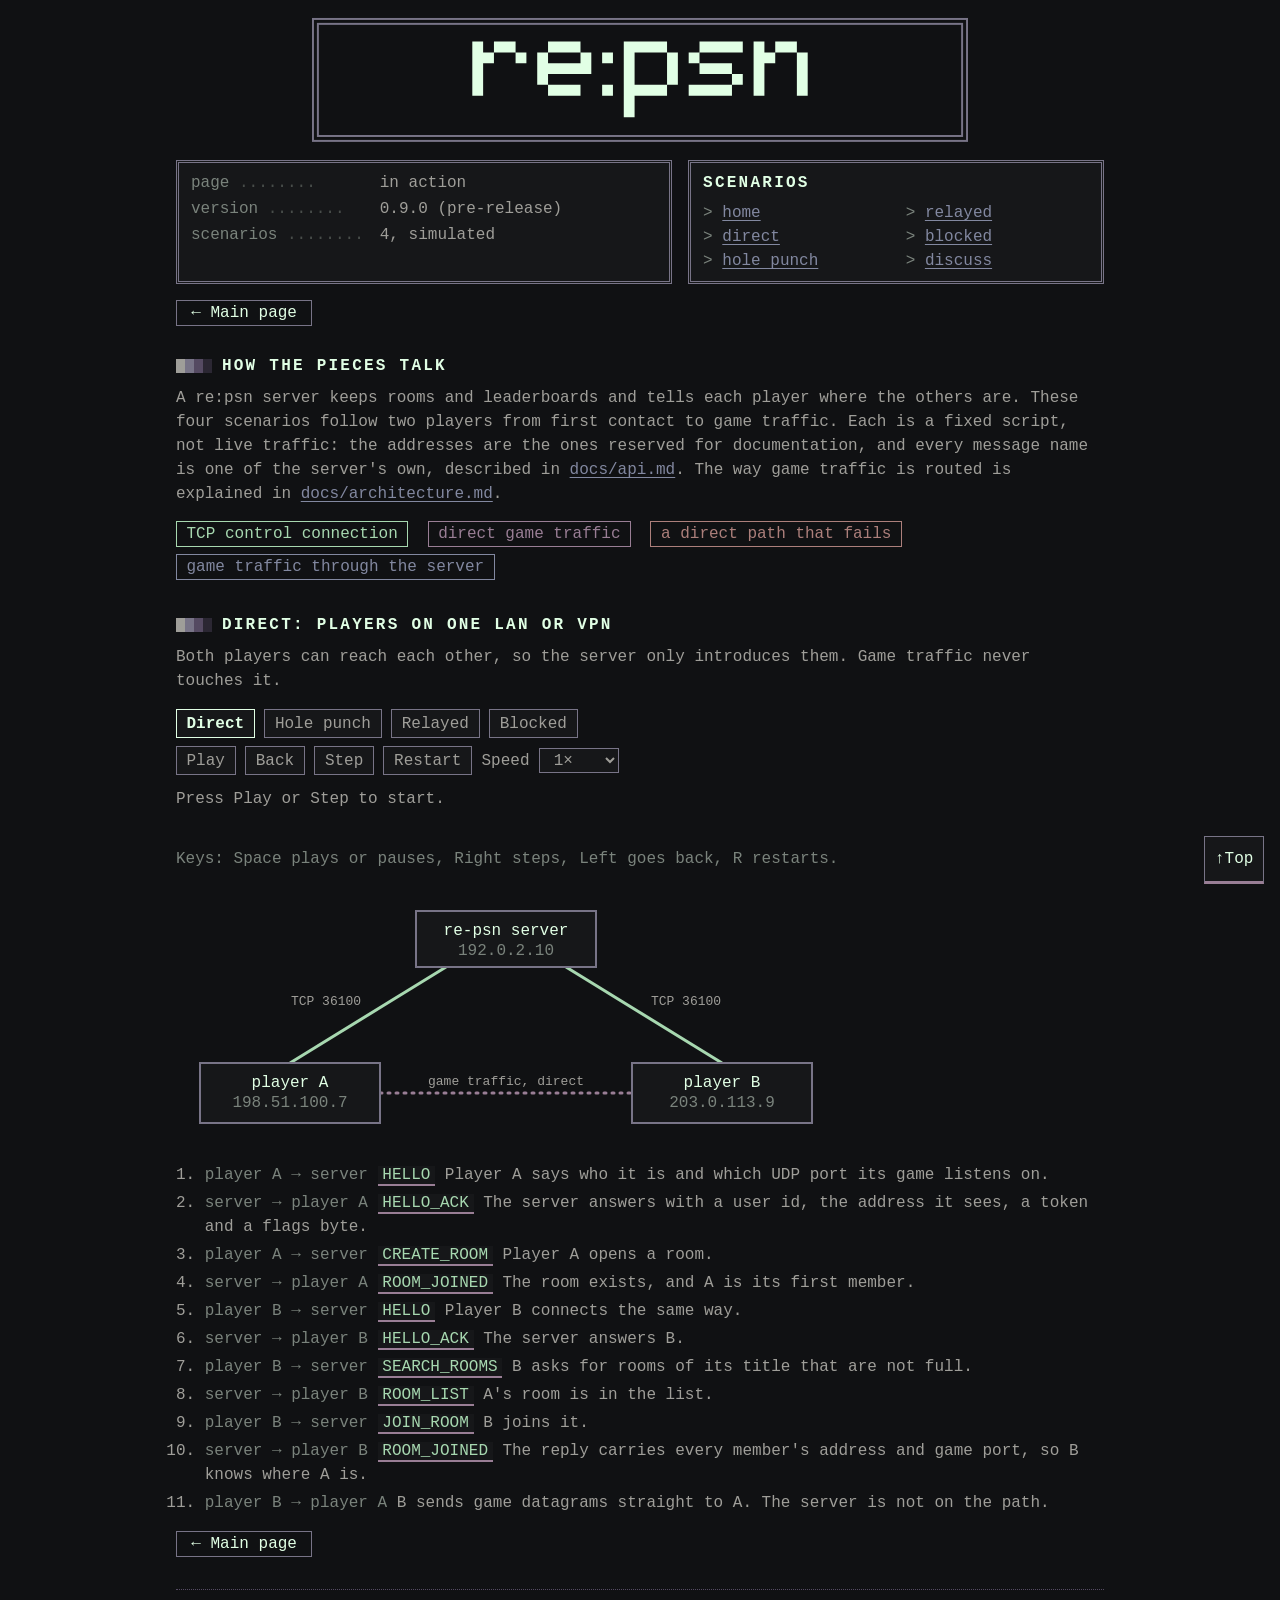
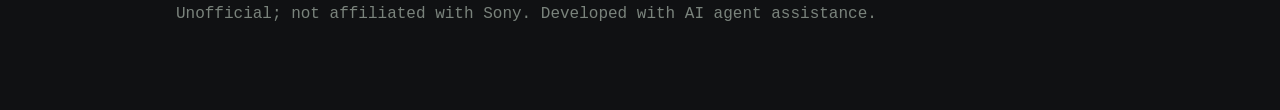
<file: site/action.html>
<!doctype html>
<!-- Generated by tools/site.py from the repository; do not edit by hand. -->
<html lang="en">
<head>
<meta charset="utf-8">
<meta name="viewport" content="width=device-width, initial-scale=1">
<meta http-equiv="Content-Security-Policy" content="default-src &#x27;self&#x27;; script-src &#x27;self&#x27;; style-src &#x27;self&#x27;; img-src &#x27;self&#x27; data:; connect-src &#x27;self&#x27;">
<meta name="color-scheme" content="dark">
<meta name="description" content="How a re:psn server introduces players, and when it carries their traffic: four simulated scenarios. Unofficial; not affiliated with Sony.">
<title>re:psn in action</title>
<link rel="icon" href="favicon.svg" type="image/svg+xml">
<link rel="stylesheet" href="style.css">
<script src="action.js" defer></script>
<script src="nav.js" defer></script>
</head>
<body id="top">
<a class="skip" href="#scenarios">Skip to the scenarios</a>
<h1 class="sr">re:psn in action, v0.9.0, pre-release</h1>
<svg class="banner" viewBox="0 0 671 130" aria-hidden="true" focusable="false" xmlns="http://www.w3.org/2000/svg"><rect class="bn-frame" x="3" y="3" width="665" height="124"/><rect class="bn-frame" x="8" y="8" width="655" height="114"/><path class="bn-name" d="M165 26h11v11h-11zM187 26h11v11h-11zM198 26h11v11h-11zM165 37h11v11h-11zM176 37h11v11h-11zM209 37h11v11h-11zM165 48h11v11h-11zM165 59h11v11h-11zM165 70h11v11h-11zM242 26h11v11h-11zM253 26h11v11h-11zM264 26h11v11h-11zM231 37h11v11h-11zM275 37h11v11h-11zM231 48h11v11h-11zM242 48h11v11h-11zM253 48h11v11h-11zM264 48h11v11h-11zM275 48h11v11h-11zM231 59h11v11h-11zM242 70h11v11h-11zM253 70h11v11h-11zM264 70h11v11h-11zM297 37h11v11h-11zM297 70h11v11h-11zM319 26h11v11h-11zM330 26h11v11h-11zM341 26h11v11h-11zM352 26h11v11h-11zM319 37h11v11h-11zM363 37h11v11h-11zM319 48h11v11h-11zM363 48h11v11h-11zM319 59h11v11h-11zM363 59h11v11h-11zM319 70h11v11h-11zM330 70h11v11h-11zM341 70h11v11h-11zM352 70h11v11h-11zM319 81h11v11h-11zM319 92h11v11h-11zM396 26h11v11h-11zM407 26h11v11h-11zM418 26h11v11h-11zM429 26h11v11h-11zM385 37h11v11h-11zM396 48h11v11h-11zM407 48h11v11h-11zM418 48h11v11h-11zM429 59h11v11h-11zM385 70h11v11h-11zM396 70h11v11h-11zM407 70h11v11h-11zM418 70h11v11h-11zM451 26h11v11h-11zM473 26h11v11h-11zM484 26h11v11h-11zM451 37h11v11h-11zM462 37h11v11h-11zM495 37h11v11h-11zM451 48h11v11h-11zM495 48h11v11h-11zM451 59h11v11h-11zM495 59h11v11h-11zM451 70h11v11h-11zM495 70h11v11h-11z"/></svg>
<svg class="banner-side" viewBox="0 0 90 464" aria-hidden="true" focusable="false" xmlns="http://www.w3.org/2000/svg"><rect class="bn-frame" x="3" y="3" width="84" height="458"/><rect class="bn-frame" x="8" y="8" width="74" height="448"/><path class="bn-name" d="M25 24h8v8h-8zM41 24h8v8h-8zM49 24h8v8h-8zM25 32h8v8h-8zM33 32h8v8h-8zM57 32h8v8h-8zM25 40h8v8h-8zM25 48h8v8h-8zM25 56h8v8h-8zM33 96h8v8h-8zM41 96h8v8h-8zM49 96h8v8h-8zM25 104h8v8h-8zM57 104h8v8h-8zM25 112h8v8h-8zM33 112h8v8h-8zM41 112h8v8h-8zM49 112h8v8h-8zM57 112h8v8h-8zM25 120h8v8h-8zM33 128h8v8h-8zM41 128h8v8h-8zM49 128h8v8h-8zM41 176h8v8h-8zM41 200h8v8h-8zM25 240h8v8h-8zM33 240h8v8h-8zM41 240h8v8h-8zM49 240h8v8h-8zM25 248h8v8h-8zM57 248h8v8h-8zM25 256h8v8h-8zM57 256h8v8h-8zM25 264h8v8h-8zM57 264h8v8h-8zM25 272h8v8h-8zM33 272h8v8h-8zM41 272h8v8h-8zM49 272h8v8h-8zM25 280h8v8h-8zM25 288h8v8h-8zM33 312h8v8h-8zM41 312h8v8h-8zM49 312h8v8h-8zM57 312h8v8h-8zM25 320h8v8h-8zM33 328h8v8h-8zM41 328h8v8h-8zM49 328h8v8h-8zM57 336h8v8h-8zM25 344h8v8h-8zM33 344h8v8h-8zM41 344h8v8h-8zM49 344h8v8h-8zM25 384h8v8h-8zM41 384h8v8h-8zM49 384h8v8h-8zM25 392h8v8h-8zM33 392h8v8h-8zM57 392h8v8h-8zM25 400h8v8h-8zM57 400h8v8h-8zM25 408h8v8h-8zM57 408h8v8h-8zM25 416h8v8h-8zM57 416h8v8h-8z"/></svg>
<div class="top">
<nav class="nfo" aria-label="About this page">
<span class="k">page</span><span>in action</span>
<span class="k">version</span><span>0.9.0 (pre-release)</span>
<span class="k">scenarios</span><span>4, simulated</span>
</nav>
<nav class="quick" aria-label="Scenarios">
<h2 class="qh">SCENARIOS</h2>
<ul>
<li><a href="index.html">home</a></li>
<li><a href="#direct">direct</a></li>
<li><a href="#punch">hole punch</a></li>
<li><a href="#relayed">relayed</a></li>
<li><a href="#blocked">blocked</a></li>
<li><a href="discuss.html">discuss</a></li>
</ul>
</nav>
</div>
<nav class="pagenav" aria-label="Return">
<a class="pn" href="index.html">&larr; Main page</a>
<button type="button" class="pn prev-page" hidden>&larr; Previous page</button>
</nav>
<main>
<section id="scenarios">
<h2>How the pieces talk</h2>
<p>A re:psn server keeps rooms and leaderboards and tells each player where the others are. These four scenarios follow two players from first contact to game traffic. Each is a fixed script, not live traffic: the addresses are the ones reserved for documentation, and every message name is one of the server's own, described in <a href="https://github.com/undecuple/re-psn/blob/main/docs/api.md">docs/api.md</a>. The way game traffic is routed is explained in <a href="https://github.com/undecuple/re-psn/blob/main/docs/architecture.md">docs/architecture.md</a>.</p>
<p class="legend"><span class="lg lg-tcp">TCP control connection</span> <span class="lg lg-direct">direct game traffic</span> <span class="lg lg-blocked">a direct path that fails</span> <span class="lg lg-relay">game traffic through the server</span></p>
</section>
<section id="direct">
<h2>Direct: players on one LAN or VPN</h2>
<p>Both players can reach each other, so the server only introduces them. Game traffic never touches it.</p>
<svg class="action-diagram" viewBox="0 0 660 260" role="img" aria-label="Diagram: Direct: players on one LAN or VPN. The steps below describe it." xmlns="http://www.w3.org/2000/svg"><line class="edge e-tcp" x1="114" y1="176" x2="270" y2="80"/><text class="edge-label" x="150" y="118" text-anchor="middle">TCP 36100</text><line class="edge e-tcp" x1="546" y1="176" x2="390" y2="80"/><text class="edge-label" x="510" y="118" text-anchor="middle">TCP 36100</text><line class="edge e-direct" x1="204" y1="206" x2="456" y2="206"/><text class="edge-label" x="330" y="198" text-anchor="middle">game traffic, direct</text><rect class="node" x="240" y="24" width="180" height="56"/><text class="node-name" x="330" y="48" text-anchor="middle">re-psn server</text><text class="node-addr" x="330" y="68" text-anchor="middle">192.0.2.10</text><rect class="node" x="24" y="176" width="180" height="60"/><text class="node-name" x="114" y="200" text-anchor="middle">player A</text><text class="node-addr" x="114" y="220" text-anchor="middle">198.51.100.7</text><rect class="node" x="456" y="176" width="180" height="60"/><text class="node-name" x="546" y="200" text-anchor="middle">player B</text><text class="node-addr" x="546" y="220" text-anchor="middle">203.0.113.9</text></svg>
<ol class="steps">
<li><span class="who">player A &rarr; server</span> <code class="msg">HELLO</code> Player A says who it is and which UDP port its game listens on.</li>
<li><span class="who">server &rarr; player A</span> <code class="msg">HELLO_ACK</code> The server answers with a user id, the address it sees, a token and a flags byte.</li>
<li><span class="who">player A &rarr; server</span> <code class="msg">CREATE_ROOM</code> Player A opens a room.</li>
<li><span class="who">server &rarr; player A</span> <code class="msg">ROOM_JOINED</code> The room exists, and A is its first member.</li>
<li><span class="who">player B &rarr; server</span> <code class="msg">HELLO</code> Player B connects the same way.</li>
<li><span class="who">server &rarr; player B</span> <code class="msg">HELLO_ACK</code> The server answers B.</li>
<li><span class="who">player B &rarr; server</span> <code class="msg">SEARCH_ROOMS</code> B asks for rooms of its title that are not full.</li>
<li><span class="who">server &rarr; player B</span> <code class="msg">ROOM_LIST</code> A&#x27;s room is in the list.</li>
<li><span class="who">player B &rarr; server</span> <code class="msg">JOIN_ROOM</code> B joins it.</li>
<li><span class="who">server &rarr; player B</span> <code class="msg">ROOM_JOINED</code> The reply carries every member&#x27;s address and game port, so B knows where A is.</li>
<li><span class="who">player B &rarr; player A</span> B sends game datagrams straight to A. The server is not on the path.</li>
</ol>
</section>
<section id="punch">
<h2>Hole punch: two ordinary home routers</h2>
<p>Each player is behind a router. The server learns each router&#x27;s public address from a probe, the players punch through, and then talk directly.</p>
<svg class="action-diagram" viewBox="0 0 660 260" role="img" aria-label="Diagram: Hole punch: two ordinary home routers. The steps below describe it." xmlns="http://www.w3.org/2000/svg"><line class="edge e-tcp" x1="114" y1="176" x2="270" y2="80"/><text class="edge-label" x="150" y="118" text-anchor="middle">TCP 36100</text><line class="edge e-tcp" x1="546" y1="176" x2="390" y2="80"/><text class="edge-label" x="510" y="118" text-anchor="middle">TCP 36100</text><line class="edge e-direct" x1="204" y1="206" x2="456" y2="206"/><text class="edge-label" x="330" y="198" text-anchor="middle">direct after the punch</text><rect class="node" x="240" y="24" width="180" height="56"/><text class="node-name" x="330" y="48" text-anchor="middle">re-psn server</text><text class="node-addr" x="330" y="68" text-anchor="middle">192.0.2.10</text><rect class="node" x="24" y="176" width="180" height="60"/><text class="node-name" x="114" y="200" text-anchor="middle">player A</text><text class="node-addr" x="114" y="220" text-anchor="middle">198.51.100.7</text><rect class="node" x="456" y="176" width="180" height="60"/><text class="node-name" x="546" y="200" text-anchor="middle">player B</text><text class="node-addr" x="546" y="220" text-anchor="middle">203.0.113.9</text></svg>
<ol class="steps">
<li><span class="who">player A &rarr; server</span> <code class="msg">HELLO</code> Player A connects and gives its game port.</li>
<li><span class="who">server &rarr; player A</span> <code class="msg">HELLO_ACK</code> The answer includes the token that A&#x27;s probes will carry.</li>
<li><span class="who">player A &rarr; server</span> <code class="msg">CREATE_ROOM</code> A opens a room.</li>
<li><span class="who">server &rarr; player A</span> <code class="msg">ROOM_JOINED</code> A is its first member.</li>
<li><span class="who">player A &rarr; server</span> <code class="msg">PROBE</code> From its game socket, A sends a UDP probe, so the server sees A&#x27;s router&#x27;s public address and port.</li>
<li><span class="who">server &rarr; player A</span> <code class="msg">PROBE_REPLY</code> The server tells A what it saw.</li>
<li><span class="who">player B &rarr; server</span> <code class="msg">HELLO</code> Player B connects.</li>
<li><span class="who">server &rarr; player B</span> <code class="msg">HELLO_ACK</code> The server answers B.</li>
<li><span class="who">player B &rarr; server</span> <code class="msg">PROBE</code> B probes from its game socket too.</li>
<li><span class="who">server &rarr; player B</span> <code class="msg">PROBE_REPLY</code> The server tells B what it saw.</li>
<li><span class="who">player B &rarr; server</span> <code class="msg">JOIN_ROOM</code> B joins A&#x27;s room.</li>
<li><span class="who">server &rarr; player B</span> <code class="msg">ROOM_JOINED</code> The member entry for A carries the router address and port from A&#x27;s probe.</li>
<li><span class="who">player A &rarr; player B</span> <code class="msg">PUNCH</code> Both players send PUNCH packets to each other&#x27;s router address, which opens each router for the other.</li>
<li><span class="who">player B &rarr; player A</span> Game datagrams now go directly between the players.</li>
</ol>
</section>
<section id="relayed">
<h2>Relayed: one player behind a symmetric NAT</h2>
<p>B&#x27;s router picks a new port for every destination, so the punch cannot work. A server run with -relay carries the game traffic instead. The room steps are as in the scenarios above and are left out here; the server sends ROUTE to both players, and only A&#x27;s copy is shown.</p>
<svg class="action-diagram" viewBox="0 0 660 260" role="img" aria-label="Diagram: Relayed: one player behind a symmetric NAT. The steps below describe it." xmlns="http://www.w3.org/2000/svg"><line class="edge e-tcp" x1="114" y1="176" x2="270" y2="80"/><text class="edge-label" x="150" y="118" text-anchor="middle">TCP 36100</text><line class="edge e-tcp" x1="546" y1="176" x2="390" y2="80"/><text class="edge-label" x="510" y="118" text-anchor="middle">TCP 36100</text><line class="edge e-blocked" x1="204" y1="206" x2="456" y2="206"/><text class="edge-label" x="330" y="198" text-anchor="middle">direct path: blocked</text><line class="edge e-relay" x1="150" y1="176" x2="300" y2="80"/><text class="edge-label" x="262" y="152" text-anchor="middle">relayed</text><line class="edge e-relay" x1="510" y1="176" x2="360" y2="80"/><text class="edge-label" x="398" y="152" text-anchor="middle">relayed</text><rect class="node" x="240" y="24" width="180" height="56"/><text class="node-name" x="330" y="48" text-anchor="middle">re-psn server</text><text class="node-addr" x="330" y="68" text-anchor="middle">192.0.2.10</text><rect class="node" x="24" y="176" width="180" height="60"/><text class="node-name" x="114" y="200" text-anchor="middle">player A</text><text class="node-addr" x="114" y="220" text-anchor="middle">198.51.100.7</text><rect class="node" x="456" y="176" width="180" height="60"/><text class="node-name" x="546" y="200" text-anchor="middle">player B</text><text class="node-addr" x="546" y="220" text-anchor="middle">203.0.113.9</text></svg>
<ol class="steps">
<li><span class="who">player A &rarr; server</span> <code class="msg">HELLO</code> Player A connects.</li>
<li><span class="who">server &rarr; player A</span> <code class="msg">HELLO_ACK</code> The flags byte says the server relays.</li>
<li><span class="who">player B &rarr; server</span> <code class="msg">HELLO</code> Player B connects.</li>
<li><span class="who">server &rarr; player B</span> <code class="msg">HELLO_ACK</code> The server answers B.</li>
<li><span class="who">player A &rarr; server</span> <code class="msg">PROBE</code> A probes; its router keeps one port, so the server sees a usable address.</li>
<li><span class="who">player B &rarr; server</span> <code class="msg">PROBE</code> B probes; its router maps a new port for each destination.</li>
<li><span class="who">player A &rarr; player B</span> <code class="msg">PUNCH</code> A punches towards the address the server saw for B. It does not reach B.</li>
<li><span class="who">server &rarr; player A</span> <code class="msg">ROUTE</code> The server tells A that streams to B go through the relay.</li>
<li><span class="who">player A &rarr; server</span> <code class="msg">STREAM_CONNECT</code> A opens a new TCP connection to the server and asks for a stream to B.</li>
<li><span class="who">server &rarr; player B</span> <code class="msg">STREAM_OFFER</code> The server offers B the stream, on B&#x27;s control connection.</li>
<li><span class="who">player B &rarr; server</span> <code class="msg">STREAM_ACCEPT</code> B opens its own new TCP connection to the server and accepts, within 10 seconds.</li>
<li><span class="who">server &rarr; player A</span> <code class="msg">STREAM_READY</code> The stream is ready on A&#x27;s side.</li>
<li><span class="who">server &rarr; player B</span> <code class="msg">STREAM_READY</code> And on B&#x27;s side.</li>
<li><span class="who">player A &rarr; player B</span> From here the server copies the stream&#x27;s bytes between the two connections. UDP game datagrams go through the relay as well.</li>
</ol>
</section>
<section id="blocked">
<h2>Blocked: the relay is off</h2>
<p>The same failed punch as above, but the server was not started with -relay, so it carries nothing. The room steps are as in the scenarios above and are left out here.</p>
<svg class="action-diagram" viewBox="0 0 660 260" role="img" aria-label="Diagram: Blocked: the relay is off. The steps below describe it." xmlns="http://www.w3.org/2000/svg"><line class="edge e-tcp" x1="114" y1="176" x2="270" y2="80"/><text class="edge-label" x="150" y="118" text-anchor="middle">TCP 36100</text><line class="edge e-tcp" x1="546" y1="176" x2="390" y2="80"/><text class="edge-label" x="510" y="118" text-anchor="middle">TCP 36100</text><line class="edge e-blocked" x1="204" y1="206" x2="456" y2="206"/><text class="edge-label" x="330" y="198" text-anchor="middle">direct path: blocked</text><rect class="node" x="240" y="24" width="180" height="56"/><text class="node-name" x="330" y="48" text-anchor="middle">re-psn server</text><text class="node-addr" x="330" y="68" text-anchor="middle">192.0.2.10</text><rect class="node" x="24" y="176" width="180" height="60"/><text class="node-name" x="114" y="200" text-anchor="middle">player A</text><text class="node-addr" x="114" y="220" text-anchor="middle">198.51.100.7</text><rect class="node" x="456" y="176" width="180" height="60"/><text class="node-name" x="546" y="200" text-anchor="middle">player B</text><text class="node-addr" x="546" y="220" text-anchor="middle">203.0.113.9</text></svg>
<ol class="steps">
<li><span class="who">player A &rarr; server</span> <code class="msg">HELLO</code> Player A connects.</li>
<li><span class="who">server &rarr; player A</span> <code class="msg">HELLO_ACK</code> The flags byte says the server does not relay.</li>
<li><span class="who">player B &rarr; server</span> <code class="msg">HELLO</code> Player B connects.</li>
<li><span class="who">server &rarr; player B</span> <code class="msg">HELLO_ACK</code> The server answers B.</li>
<li><span class="who">player A &rarr; server</span> <code class="msg">PROBE</code> A probes.</li>
<li><span class="who">player B &rarr; server</span> <code class="msg">PROBE</code> B probes; its router maps a new port for each destination.</li>
<li><span class="who">player A &rarr; player B</span> <code class="msg">PUNCH</code> The punch towards B&#x27;s seen address does not reach B.</li>
<li><span class="who">server &rarr; player A</span> There is no ROUTE and no stream: the server has nothing to offer. The players need a port forward, or a shared VPN such as Tailscale.</li>
</ol>
</section>
</main>
<nav class="pagenav" aria-label="Return">
<a class="pn" href="index.html">&larr; Main page</a>
<button type="button" class="pn prev-page" hidden>&larr; Previous page</button>
</nav>
<footer>
<p>Unofficial; not affiliated with Sony. Developed with AI agent assistance.</p>
</footer>
<a class="totop" href="#top"><span aria-hidden="true">&uarr;</span> Top</a>
</body>
</html>
</file>
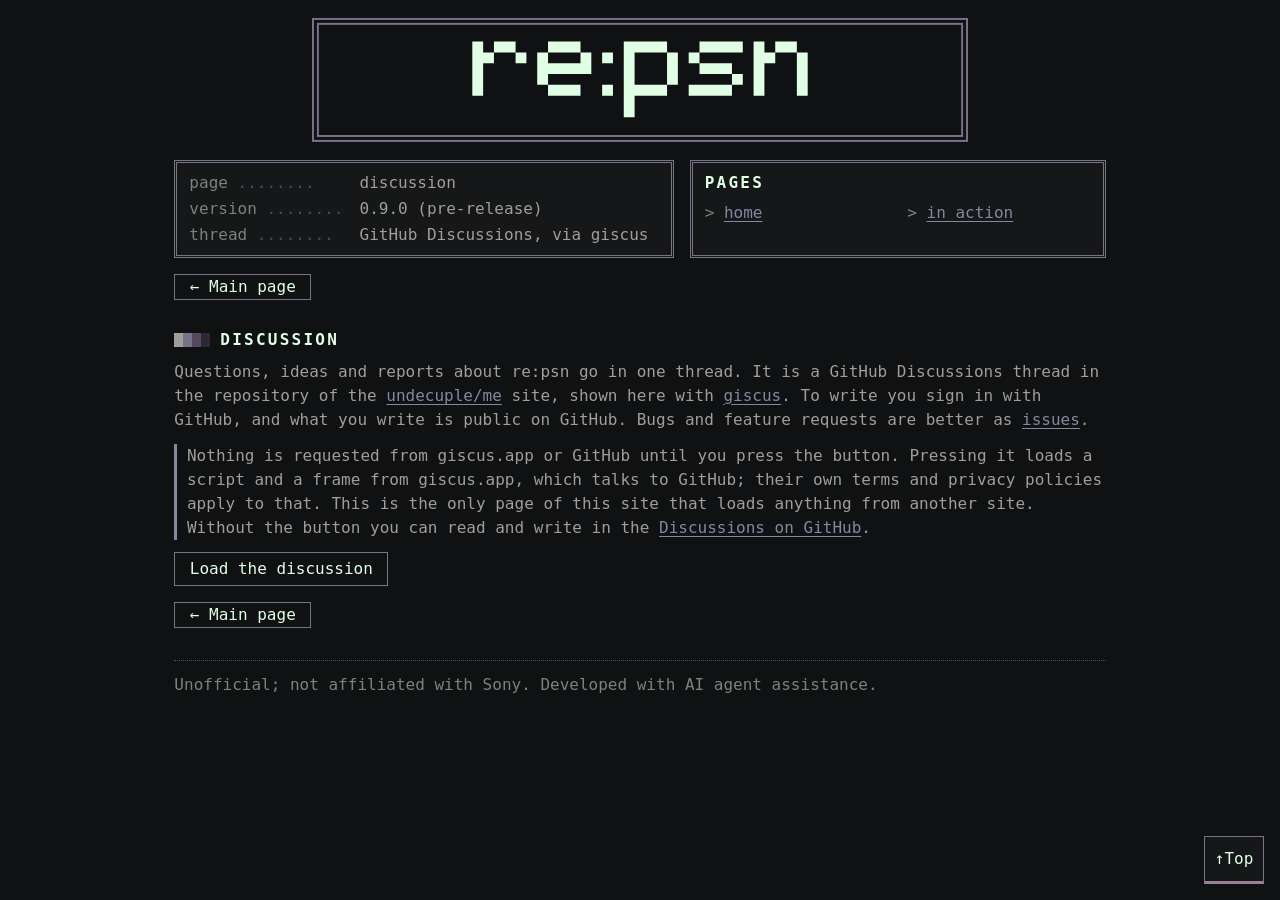
<file: site/discuss.html>
<!doctype html>
<!-- Generated by tools/site.py from the repository; do not edit by hand. -->
<html lang="en">
<head>
<meta charset="utf-8">
<meta name="viewport" content="width=device-width, initial-scale=1">
<meta http-equiv="Content-Security-Policy" content="default-src &#x27;self&#x27;; script-src &#x27;self&#x27; https://giscus.app; style-src &#x27;self&#x27; https://giscus.app; img-src &#x27;self&#x27; data:; connect-src &#x27;self&#x27;; frame-src https://giscus.app">
<meta name="color-scheme" content="dark">
<meta name="description" content="Questions and comments about re:psn, as a GitHub Discussions thread. Unofficial; not affiliated with Sony.">
<title>re:psn discussion</title>
<link rel="icon" href="favicon.svg" type="image/svg+xml">
<link rel="stylesheet" href="style.css">
<script src="discuss.js" defer></script>
<script src="nav.js" defer></script>
</head>
<body id="top">
<a class="skip" href="#discussion">Skip to the discussion</a>
<h1 class="sr">re:psn discussion, v0.9.0, pre-release</h1>
<svg class="banner" viewBox="0 0 671 130" aria-hidden="true" focusable="false" xmlns="http://www.w3.org/2000/svg"><rect class="bn-frame" x="3" y="3" width="665" height="124"/><rect class="bn-frame" x="8" y="8" width="655" height="114"/><path class="bn-name" d="M165 26h11v11h-11zM187 26h11v11h-11zM198 26h11v11h-11zM165 37h11v11h-11zM176 37h11v11h-11zM209 37h11v11h-11zM165 48h11v11h-11zM165 59h11v11h-11zM165 70h11v11h-11zM242 26h11v11h-11zM253 26h11v11h-11zM264 26h11v11h-11zM231 37h11v11h-11zM275 37h11v11h-11zM231 48h11v11h-11zM242 48h11v11h-11zM253 48h11v11h-11zM264 48h11v11h-11zM275 48h11v11h-11zM231 59h11v11h-11zM242 70h11v11h-11zM253 70h11v11h-11zM264 70h11v11h-11zM297 37h11v11h-11zM297 70h11v11h-11zM319 26h11v11h-11zM330 26h11v11h-11zM341 26h11v11h-11zM352 26h11v11h-11zM319 37h11v11h-11zM363 37h11v11h-11zM319 48h11v11h-11zM363 48h11v11h-11zM319 59h11v11h-11zM363 59h11v11h-11zM319 70h11v11h-11zM330 70h11v11h-11zM341 70h11v11h-11zM352 70h11v11h-11zM319 81h11v11h-11zM319 92h11v11h-11zM396 26h11v11h-11zM407 26h11v11h-11zM418 26h11v11h-11zM429 26h11v11h-11zM385 37h11v11h-11zM396 48h11v11h-11zM407 48h11v11h-11zM418 48h11v11h-11zM429 59h11v11h-11zM385 70h11v11h-11zM396 70h11v11h-11zM407 70h11v11h-11zM418 70h11v11h-11zM451 26h11v11h-11zM473 26h11v11h-11zM484 26h11v11h-11zM451 37h11v11h-11zM462 37h11v11h-11zM495 37h11v11h-11zM451 48h11v11h-11zM495 48h11v11h-11zM451 59h11v11h-11zM495 59h11v11h-11zM451 70h11v11h-11zM495 70h11v11h-11z"/></svg>
<svg class="banner-side" viewBox="0 0 90 464" aria-hidden="true" focusable="false" xmlns="http://www.w3.org/2000/svg"><rect class="bn-frame" x="3" y="3" width="84" height="458"/><rect class="bn-frame" x="8" y="8" width="74" height="448"/><path class="bn-name" d="M25 24h8v8h-8zM41 24h8v8h-8zM49 24h8v8h-8zM25 32h8v8h-8zM33 32h8v8h-8zM57 32h8v8h-8zM25 40h8v8h-8zM25 48h8v8h-8zM25 56h8v8h-8zM33 96h8v8h-8zM41 96h8v8h-8zM49 96h8v8h-8zM25 104h8v8h-8zM57 104h8v8h-8zM25 112h8v8h-8zM33 112h8v8h-8zM41 112h8v8h-8zM49 112h8v8h-8zM57 112h8v8h-8zM25 120h8v8h-8zM33 128h8v8h-8zM41 128h8v8h-8zM49 128h8v8h-8zM41 176h8v8h-8zM41 200h8v8h-8zM25 240h8v8h-8zM33 240h8v8h-8zM41 240h8v8h-8zM49 240h8v8h-8zM25 248h8v8h-8zM57 248h8v8h-8zM25 256h8v8h-8zM57 256h8v8h-8zM25 264h8v8h-8zM57 264h8v8h-8zM25 272h8v8h-8zM33 272h8v8h-8zM41 272h8v8h-8zM49 272h8v8h-8zM25 280h8v8h-8zM25 288h8v8h-8zM33 312h8v8h-8zM41 312h8v8h-8zM49 312h8v8h-8zM57 312h8v8h-8zM25 320h8v8h-8zM33 328h8v8h-8zM41 328h8v8h-8zM49 328h8v8h-8zM57 336h8v8h-8zM25 344h8v8h-8zM33 344h8v8h-8zM41 344h8v8h-8zM49 344h8v8h-8zM25 384h8v8h-8zM41 384h8v8h-8zM49 384h8v8h-8zM25 392h8v8h-8zM33 392h8v8h-8zM57 392h8v8h-8zM25 400h8v8h-8zM57 400h8v8h-8zM25 408h8v8h-8zM57 408h8v8h-8zM25 416h8v8h-8zM57 416h8v8h-8z"/></svg>
<div class="top">
<nav class="nfo" aria-label="About this page">
<span class="k">page</span><span>discussion</span>
<span class="k">version</span><span>0.9.0 (pre-release)</span>
<span class="k">thread</span><span>GitHub Discussions, via giscus</span>
</nav>
<nav class="quick" aria-label="Pages">
<h2 class="qh">PAGES</h2>
<ul>
<li><a href="index.html">home</a></li>
<li><a href="action.html">in action</a></li>
</ul>
</nav>
</div>
<nav class="pagenav" aria-label="Return">
<a class="pn" href="index.html">&larr; Main page</a>
<button type="button" class="pn prev-page" hidden>&larr; Previous page</button>
</nav>
<main>
<section id="discussion">
<h2>Discussion</h2>
<p>Questions, ideas and reports about re:psn go in one thread. It is a GitHub Discussions thread in the repository of the <a href="https://github.com/undecuple/me/discussions">undecuple/me</a> site, shown here with <a href="https://giscus.app/">giscus</a>. To write you sign in with GitHub, and what you write is public on GitHub. Bugs and feature requests are better as <a href="https://github.com/undecuple/re-psn/issues">issues</a>.</p>
<p class="notice">Nothing is requested from giscus.app or GitHub until you press the button. Pressing it loads a script and a frame from giscus.app, which talks to GitHub; their own terms and privacy policies apply to that. This is the only page of this site that loads anything from another site. Without the button you can read and write in the <a href="https://github.com/undecuple/me/discussions">Discussions on GitHub</a>.</p>
<p><button type="button" id="discuss-load" class="discuss-load" data-giscus-repo="undecuple/me" data-giscus-repo-id="R_kgDOVsQlzQ" data-giscus-category="Announcements" data-giscus-category-id="DIC_kwDOVsQlzc4DK_ZA" data-giscus-mapping="specific" data-giscus-term="re-psn" data-giscus-strict="0" data-giscus-reactions-enabled="0" data-giscus-emit-metadata="0" data-giscus-input-position="top" data-giscus-theme="dark" data-giscus-lang="en" data-giscus-loading="lazy">Load the discussion</button></p>
<div class="giscus" id="comments"></div>
</section>
</main>
<nav class="pagenav" aria-label="Return">
<a class="pn" href="index.html">&larr; Main page</a>
<button type="button" class="pn prev-page" hidden>&larr; Previous page</button>
</nav>
<footer>
<p>Unofficial; not affiliated with Sony. Developed with AI agent assistance.</p>
</footer>
<a class="totop" href="#top"><span aria-hidden="true">&uarr;</span> Top</a>
</body>
</html>
</file>
<file: site/style.css>
/* re-psn project site. Hand-written; site/index.html is generated by tools/site.py.
   Colours are the dark tokens of docs/art/palette.json (python3 tools/site.py --check compares them). The palette follows the
   undecuple page (https://undecuple.github.io/me/), whose stylesheet credits it to guts.nvim; the border grey is one step
   lighter there than here (#787487, not #554a62) so that frames reach the 3:1 contrast tools/test_site.py asks for.
   There is one theme, dark. Every palette slot has a job (see the roles below). tools/test_site.py computes the contrast of every
   text colour on its background from palette.json: 4.5:1 or more. No fonts or images are loaded from anywhere. */

/* palette:dark */
:root {
  color-scheme: dark;
  --bg0: #101113;
  --bg1: #161719;
  --bg2: #161719;
  --bg3: #2b2733;
  --bg4: #2b2733;
  --bg5: #554a62;
  --fg0: #9f9e99;
  --fg1: #e1ffe5;
  --grey0: #554a62;
  --grey1: #787487;
  --grey2: #7a837c;
  --red: #ac7f7b;
  --orange: #997e95;
  --yellow: #997e95;
  --green: #a7d8b0;
  --aqua: #a7d8b0;
  --blue: #8288a0;
  --purple: #997e95;
}
/* /palette */

/* Roles that do not change with the mode. Slot jobs: bg0 page, bg1 panel (code, pre, chips, table heads), bg2 raised bars (title,
   key bar, switch), bg3 hover, bg4 selected row and table rules, bg5 code border and scrollbar; grey0 dotted separators, grey1 frames;
   grey2 muted text (dark); fg0 text; fg1 strong text; the seven accents are in the text roles below and in borders. */
:root {
  --page: var(--bg0);
  --panel: var(--bg1);
  --raised: var(--bg2);
  --hover: var(--bg3);
  --select: var(--bg4);
  --thumb: var(--bg5);
  --faint: var(--grey0);
  --line: var(--grey1);
  --t-ok: var(--green);
  --t-warn: var(--yellow);
  --t-unv: var(--orange);
  --t-info: var(--aqua);
  --t-plan: var(--blue);
  --t-dim: var(--purple);
  --t-bad: var(--red);
}

/* Text roles. tools/test_site.py checks that every pair of text role and background is at least 4.5:1. */
/* roles:dark */
:root {
  --text: var(--fg0); --strong: var(--fg1); --muted: var(--grey2); --link: var(--blue);
  --c-h1: var(--fg1); --c-h2: var(--blue); --c-h3: var(--fg1); --c-cmd: var(--fg1); --c-prompt: var(--fg1);
  --c-code: var(--purple); --c-id: var(--aqua); --c-err: var(--red); --c-key: var(--fg1);
  --tt-ok: var(--green); --tt-warn: var(--purple); --tt-unv: var(--purple); --tt-info: var(--aqua);
  --tt-plan: var(--blue); --tt-dim: var(--purple); --tt-bad: var(--red); --tag-w: 1px;
  --c-num: var(--purple); --c-opt: var(--blue); --c-env: var(--fg1); --c-label: var(--green); --syn-w: normal;
}
/* /roles */

* { box-sizing: border-box; }

html {
  background: var(--page);
  color: var(--text);
  /* The same font list as the undecuple page, so the two sites look alike on one machine (local fonts only; nothing is loaded). */
  font-family: "Perfect DOS VGA 437", "Px437 IBM VGA 8x16", ui-monospace, "Cascadia Mono", Menlo, Consolas, monospace;
  font-variant-ligatures: none;
  font-size: 16px;
  line-height: 1.5;
  -webkit-text-size-adjust: 100%;
}

@media (prefers-reduced-motion: no-preference) {
  html { scroll-behavior: smooth; }
}

body {
  margin: 0 auto;
  max-width: 100ch;
  padding: 0 16px 32px;
  background: var(--page);
  color: var(--text);
  overflow-wrap: anywhere;
}

/* The banners (tools/site.py draws them with these classes): the wide one under the skip link, and a tall one at the left edge that
   replaces it on wide screens, where there is room beside the content. */
.banner { display: block; width: 100%; max-width: 660px; height: auto; margin: 16px auto 0; }
.banner-side { display: none; }
.bn-frame { fill: none; stroke: var(--line); stroke-width: 2; }
.bn-name { fill: var(--strong); }
@media (min-width: 1400px) {
  .banner { display: none; }
  .banner-side { display: block; position: fixed; left: 24px; top: 16px; width: 90px; height: auto; }
}

a { color: var(--link); text-decoration: underline; text-underline-offset: 0.2em; }
a:hover { color: var(--strong); }
::selection { background: var(--select); color: var(--strong); }
html { scrollbar-color: var(--thumb) var(--panel); }
a:focus-visible, summary:focus-visible {
  outline: 2px solid var(--strong);
  outline-offset: 2px;
}

.skip {
  position: absolute;
  left: -999px;
  top: 0;
  background: var(--panel);
  color: var(--strong);
  padding: 0.25em 1ch;
  border: 1px solid var(--yellow);
}
.skip:focus { left: 16px; top: 8px; z-index: 2; }

code, pre { font-family: inherit; font-size: 1em; }
code { background: var(--panel); color: var(--c-code); padding: 0 0.5ch; border-bottom: 2px solid var(--purple); }
pre {
  margin: 0.75em 0;
  padding: 0.5em 1ch;
  background: var(--panel);
  border: 1px solid var(--thumb);
  border-left: 3px solid var(--aqua);
  white-space: pre-wrap;
  overflow-wrap: anywhere;
}
pre code { background: none; padding: 0; border: 0; color: var(--text); }

h1, h2, h3, h4 { color: var(--strong); font-size: 1em; font-weight: bold; line-height: 1.5; margin: 0; }
h1 { color: var(--c-h1); }
p { margin: 0.75em 0; }
ul { margin: 0.5em 0; padding-left: 3ch; }
li { margin: 0.25em 0; }

/* The block under the banner and the section headings follow the undecuple page: double frames, a key and value box with dotted leaders,
   a box of links, and a heading with a block of four greys. Frames are CSS borders, so every character stays real text. */
.sr { position: absolute; left: -9999px; }
.top { display: grid; grid-template-columns: minmax(0, 1fr) minmax(0, 26rem); gap: 0 16px; margin: 16px 0 0; align-items: stretch; }
.nfo { display: grid; align-content: start; grid-template-columns: max-content 1fr; gap: 2px 16px; padding: 8px 12px; border: 3px double var(--line); background: var(--panel); }
.nfo .k { color: var(--muted); }
.nfo .k::after { content: " ........"; opacity: 0.5; }
.quick { border: 3px double var(--line); background: var(--panel); padding: 8px 12px; min-width: 0; }
.quick .qh { margin: 0 0 6px; color: var(--strong); letter-spacing: 0.14em; }
.quick ul { list-style: none; margin: 0; padding: 0; column-count: 2; column-gap: 2ch; }
.quick li { margin: 0; break-inside: avoid; }
.quick li::before { content: "> "; color: var(--muted); }
[id] { scroll-margin-top: 1rem; }

main { display: block; }

section { margin: 1.75em 0 0; }
section > h2 { display: flex; align-items: center; gap: 10px; margin: 0 0 0.5em; color: var(--strong); letter-spacing: 0.14em; text-transform: uppercase; }
section > h2::before {
  content: "";
  flex: none;
  width: 36px;
  height: 14px;
  background: linear-gradient(90deg, var(--fg0) 0 25%, var(--grey1) 25% 50%, var(--grey0) 50% 75%, var(--bg3) 75%);
}

section h3 { margin: 1.25em 0 0.25em; color: var(--c-h3); border-bottom: 1px solid var(--orange); }
section h3::before { content: "# "; color: var(--muted); }
section h4 { margin: 0.75em 0 0; color: var(--text); }
section > h2 + p, section > h2 + h3 { margin-top: 0; }
.count { color: var(--muted); font-weight: normal; }
.note { color: var(--muted); }
.notice { border-left: 3px solid var(--blue); padding-left: 1ch; }
.status-line { color: var(--muted); }

.docs { list-style: none; padding-left: 0; }
.docs li { margin: 0.5em 0; padding-bottom: 0.5em; border-bottom: 1px dotted var(--faint); }
.docs li:last-child { border-bottom: 0; }

/* Status tags: the word is always shown, in the tag's text colour; the border colour is a second cue, never the only one. */
.tag {
  display: inline-block;
  padding: 0 1ch;
  border: var(--tag-w) solid var(--line);
  background: var(--page);
  color: var(--text);
}
.tag::before { content: "["; }
.tag::after { content: "]"; }
.tag.ok { border-color: var(--t-ok); color: var(--tt-ok); }
.tag.warn { border-color: var(--t-warn); color: var(--tt-warn); }
.tag.unv { border-color: var(--t-unv); color: var(--tt-unv); }
.tag.info { border-color: var(--t-info); color: var(--tt-info); }
.tag.plan { border-color: var(--t-plan); color: var(--tt-plan); }
.tag.dim { border-color: var(--t-dim); color: var(--tt-dim); }
.tag.bad { border-color: var(--t-bad); color: var(--tt-bad); }

table { width: 100%; border-collapse: collapse; margin: 0.5em 0; border: 3px double var(--line); background: var(--panel); }
th, td { text-align: left; vertical-align: top; padding: 0.25em 1ch; }
thead th { color: var(--strong); font-weight: normal; border-bottom: 1px solid var(--line); }
tbody tr:nth-child(even) { background: var(--page); }
table.feat, table.set { table-layout: fixed; }
table.feat th:nth-child(2) { width: 22ch; }
table.feat th:nth-child(3) { width: 14ch; }
table.set th:nth-child(1) { width: 25ch; }
table.set th:nth-child(2) { width: 30ch; }
table.set th:nth-child(3) { width: 18ch; }

.cols { display: grid; grid-template-columns: repeat(auto-fit, minmax(28ch, 1fr)); gap: 0 3ch; }
.cols ul { padding-left: 2ch; }

footer { margin: 2em 0 0; color: var(--muted); border-top: 1px dotted var(--faint); }
footer .discord { display: flex; flex-wrap: wrap; align-items: center; gap: 0.5em 0.9em; margin: 0.75em 0; }
footer .discord a { display: inline-block; line-height: 0; }
footer .discord img { display: block; max-width: 100%; height: auto; image-rendering: pixelated; }

/* Narrow screens: a table row becomes a block, each cell labelled, so nothing scrolls sideways. */
@media (max-width: 48rem) {
  table.feat, table.set { table-layout: auto; }
  table.stack, table.stack tbody, table.stack tr, table.stack td { display: block; width: 100%; }
  table.stack thead { position: absolute; left: -999px; }
  table.stack tr { border-top: 1px solid var(--faint); padding: 0.5em 0; }
  table.stack td { border: 0; padding: 0.1em 0; }
  table.stack td::before { content: attr(data-label) ": "; color: var(--muted); }
  table.stack td:first-child::before { content: ""; }
  .top { grid-template-columns: minmax(0, 1fr); gap: 8px 0; }
  .quick ul { column-count: 1; }
}

@media print {
  html { background: #fff; color: #000; }
  a { color: #000; }
}

/* Back to top: a plain link, fixed at the bottom right of the document view. */
body { padding-bottom: 72px; }
.totop {
  position: fixed;
  right: 16px;
  bottom: 16px;
  z-index: 6;
  display: flex;
  align-items: center;
  justify-content: center;
  min-width: 48px;
  min-height: 48px;
  padding: 0 1ch;
  background: var(--raised);
  color: var(--strong);
  border: 1px solid var(--line);
  border-bottom: 3px solid var(--yellow);
  text-decoration: none;
}
.totop:hover { background: var(--strong); color: var(--page); }
.totop:focus-visible { outline: 2px solid var(--strong); outline-offset: 2px; }

/* ---- The terminal interface (site/terminal.js adds .tui-on to the root and builds #tui) ---------------------------------- */
.vh { position: absolute; width: 1px; height: 1px; overflow: hidden; clip-path: inset(50%); white-space: nowrap; }
.tui, .plain-bar { display: none; }
html.tui-on:not(.plain) .tui { display: grid; }
html.tui-on:not(.plain) :is(.top, main, .skip, .totop) { display: none; }
html.tui-on.plain .plain-bar { display: block; margin: 16px 0 0; }
html.tui-on:not(.plain) footer { margin-top: 0.75em; }
html.tui-on:not(.plain) body { padding-bottom: 16px; }

.tui button { font: inherit; color: inherit; background: none; border: 0; padding: 0; margin: 0; text-align: left; cursor: pointer; }
.tui-plain, .tui .tui-plain { color: var(--strong); background: none; border: 1px solid var(--line); font: inherit; cursor: pointer; padding: 0 1.5ch; }
.tui-plain:hover, .tui .tui-plain:hover { background: var(--hover); }
.tui button:focus-visible, .tui-plain:focus-visible, .tui input:focus-visible, .tui-out:focus-visible {
  outline: 2px solid var(--strong);
  outline-offset: -2px;
}
.tui-plain:focus-visible { outline-offset: 2px; }

.tui {
  grid-template-rows: auto auto minmax(0, 1fr) auto auto auto;
  height: calc(100vh - 6.5rem);
  height: calc(100dvh - 6.5rem);
  min-height: 24rem;
  margin: 16px 0 0;
  border: 1px solid var(--line);
  background: var(--page);
}
.tui ul { list-style: none; margin: 0; padding: 0; }
.tui li { margin: 0; }
.tui-title { display: flex; flex-wrap: wrap; align-items: baseline; gap: 0 2ch; padding: 0.25em 1ch; background: var(--raised); color: var(--strong); border-top: 3px solid var(--yellow); border-bottom: 1px solid var(--line); }
.tui-name { font-weight: bold; color: var(--c-h1); }
.tui-ver { color: var(--muted); flex: 1; }
.tui ul.tui-fkeys { display: flex; flex-wrap: wrap; gap: 4px 1ch; padding: 0.25em 1ch; background: var(--raised); color: var(--c-key); border-bottom: 3px double var(--line); }
.tui .fk { color: var(--c-key); border: 1px solid var(--line); padding: 0 1ch; }
.tui .fk:hover { background: var(--hover); }
.tui-panes { display: grid; grid-template-columns: 24ch minmax(0, 1fr); min-height: 0; }
.tui-menu { border-right: 1px solid var(--line); scrollbar-color: var(--thumb) transparent; padding: 0.5em 0; overflow-y: auto; }
.tui-menu ul { padding: 0 1ch; }
.tui-menu li { padding: 0 0 4px; }
/* Each tab is an outlined box; the open one is marked by colour, a thicker left edge and the ">" mark, never by colour alone. */
.tui-menu .mi { display: block; width: 100%; padding: 0 1ch; border: 1px solid var(--line); }
.tui-menu .mi::before { content: "  "; white-space: pre; }
.tui-menu .mi:hover { text-decoration: underline; background: var(--hover); }
.tui-menu .mi[aria-current] { background: var(--select); color: var(--strong); border-color: var(--strong); box-shadow: inset 3px 0 var(--yellow); }
.tui-menu .mi[aria-current]::before { content: "> "; }
.tui-content { display: flex; flex-direction: column; min-height: 0; min-width: 0; }
.tui .chip.tui-back { display: none; }
.tui-out { flex: 1; overflow: auto; padding: 0.5em 1ch; min-height: 0; white-space: pre-wrap; overflow-wrap: anywhere; display: flex; flex-direction: column; }
.tui-out > * { flex: 0 0 auto; }
.tui-out .ln { min-height: 1.5em; }
.tui-out { scrollbar-color: var(--thumb) var(--panel); scrollbar-gutter: stable; }
.tui-out .ps { color: var(--c-prompt); font-weight: bold; }
.tui-out .echo { color: var(--c-cmd); }
.tui-out .strong { color: var(--strong); font-weight: bold; }
.tui-out .head { color: var(--c-h3); font-weight: bold; border-bottom: 1px solid var(--orange); }
.tui-out .cmd { color: var(--c-cmd); font-weight: bold; }
.tui-out .id { color: var(--c-id); border-bottom: 1px dotted var(--aqua); }
.tui-out .err { color: var(--c-err); font-weight: bold; border-left: 3px solid var(--red); padding-left: 1ch; }
.tui-out .code, .tui-out .flag { background: var(--panel); color: var(--c-code); padding: 0 0.5ch; border-bottom: 2px solid var(--purple); }

/* Each answer is a numbered file: a header with its name, a gutter of line numbers with a rule beside it, and a frame above and
   below that runs the width of the pane. The numbers are drawn from data-n, so they are never selected, copied or read. A line
   that wraps stays in its one grid row, so its further rows have an empty gutter. */
.tui-out .file { --gw: 4ch; --gp: 1ch; margin: 0.25em -1ch 0; border-top: 1px solid var(--line); border-bottom: 1px solid var(--line); }
.tui-out .file.gw2 { --gw: 5ch; }
.tui-out .file.gw3 { --gw: 6ch; }
.tui-out .file.gw4 { --gw: 7ch; }
.tui-out :is(.file-head, .fl) { display: grid; grid-template-columns: var(--gw) minmax(0, 1fr); }
.tui-out .file-head { border-bottom: 1px solid var(--line); user-select: none; -webkit-user-select: none; }
.tui-out .fl { min-height: 1.5em; }
.tui-out .gut { border-right: 1px solid var(--line); padding-right: var(--gp); text-align: right; color: var(--muted); user-select: none; -webkit-user-select: none; }
.tui-out .gut::before { content: attr(data-n); }
.tui-out .tx { min-width: 0; padding-left: var(--gp); white-space: pre-wrap; overflow-wrap: anywhere; }
/* The newest answer fills what is left of the pane, and the gutter rule runs to the bottom of it, like a file open in a viewer. */
.tui-out .file-body { background: linear-gradient(var(--line), var(--line)) calc(var(--gw) - 1px) 0 / 1px 100% no-repeat; }
.tui-out .file:last-child { flex: 1 0 auto; display: flex; flex-direction: column; }
.tui-out .file:last-child .file-body { flex: 1; }
.tui-out .file-head .tx { padding-top: 0.4em; padding-bottom: 0.4em; }
.tui-out .file-label { color: var(--muted); }
.tui-out .file-name { color: var(--strong); font-weight: bold; }
.tui-out .num { color: var(--c-num); }
.tui-out .opt { color: var(--c-opt); font-weight: var(--syn-w); }
.tui-out .env { color: var(--c-env); font-weight: var(--syn-w); }
.tui-out .label { color: var(--c-label); font-weight: bold; }

.tui-cmd { position: relative; border-top: 1px solid var(--line); padding: 0.25em 1ch; }
.tui-hint { margin: 0; color: var(--muted); }
.tui:not(.empty) .tui-hint { visibility: hidden; }
.tui-row { position: relative; display: flex; align-items: center; gap: 1ch; }
.tui-ps { color: var(--c-prompt); font-weight: bold; }
.tui-field { position: relative; flex: 1; min-width: 0; display: flex; }
.tui-ghost { position: absolute; inset: 0; padding: 0.25em 0; overflow: hidden; white-space: pre; pointer-events: none; color: var(--muted); }
.tui-ghost-pad { visibility: hidden; }
.tui-row input {
  flex: 1;
  min-width: 0;
  font: inherit;
  color: var(--strong);
  background: transparent;
  border: 0;
  padding: 0.25em 0;
  caret-color: var(--strong);
  caret-shape: block;
}
/* Suggestions: a list above the prompt; the chosen item is marked like the chosen menu entry. */
.tui ul.tui-list { position: absolute; left: -1ch; right: -1ch; bottom: calc(100% + 0.25em); z-index: 2; max-height: 14em; overflow-y: auto; background: var(--panel); border: 1px solid var(--line); scrollbar-color: var(--thumb) var(--panel); }
.tui-list .ac-item { display: flex; flex-wrap: wrap; gap: 0 2ch; padding: 0 1ch; cursor: pointer; }
.tui-list .ac-item:hover { background: var(--hover); }
.tui-list .ac-item[aria-selected="true"] { background: var(--select); box-shadow: inset 3px 0 var(--yellow); }
.tui-list .ac-name { color: var(--c-cmd); font-weight: bold; }
.tui-list .ac-item:is([aria-selected="true"], :hover) :is(.ac-name, .ac-desc) { color: var(--strong); }
.tui-list .ac-desc { color: var(--muted); min-width: 0; flex: 1; overflow: hidden; text-overflow: ellipsis; white-space: nowrap; }
/* The resting cursor is a block after the prompt; once the input has focus the real caret takes over. */
.cursor { position: absolute; left: 3ch; color: var(--strong); pointer-events: none; animation: blink 1.1s steps(1) infinite; }
.tui:not(.empty) .cursor, .tui-row:focus-within .cursor { display: none; }
@keyframes blink { 50% { opacity: 0; } }
@media (prefers-reduced-motion: reduce) { .cursor { animation: none; } }

.tui ul.tui-chips { display: none; flex-wrap: wrap; gap: 8px; padding: 8px 1ch; border-top: 1px solid var(--line); }
.tui .chip {
  display: inline-flex;
  align-items: center;
  min-height: 44px;
  padding: 0 1.5ch;
  background: var(--panel);
  color: var(--text);
  border: 1px solid var(--line);
}
.tui .chip:hover { background: var(--hover); }
.tui-keys { margin: 0; padding: 0.25em 1ch; background: var(--raised); color: var(--muted); border-top: 1px solid var(--line); }
.tui .tag { margin-right: 0; padding: 0 0.5ch; }
.tui .tag::before, .tui .tag::after { content: none; }

/* Under about 70 columns: the menu becomes a row of tabs you can scroll sideways, the content is always shown below it, and
   command chips stand in for the keyboard. The title bar puts the name and version on one line and the controls under them. */
@media (max-width: 44rem) {
  .tui { height: auto; min-height: calc(100dvh - 5rem); grid-template-rows: auto auto 1fr auto auto auto; }
  .tui-title { gap: 0.25em 1.5ch; }
  .tui-name { flex: 0 0 auto; }
  .tui-ver { flex: 1 1 auto; white-space: nowrap; }
  .tui-title .tui-plain { flex: 0 0 auto; min-height: 44px; display: inline-flex; align-items: center; }
  .tui-panes { grid-template-columns: minmax(0, 1fr); grid-template-rows: auto minmax(0, 1fr); }
  .tui-menu { overflow-x: auto; overflow-y: hidden; white-space: nowrap; padding: 0; border-right: 0; border-bottom: 1px solid var(--line); }
  .tui-menu ul { display: flex; flex-direction: row; gap: 4px; padding: 4px; }
  .tui-menu li { flex: 0 0 auto; padding: 0; }
  .tui-menu .mi { flex: 0 0 auto; width: auto; min-height: 44px; display: flex; align-items: center; padding: 0 1.5ch; }
  .tui-menu .mi::before, .tui-menu .mi[aria-current]::before { content: none; }
  .tui-menu .mi[aria-current] { box-shadow: inset 0 -3px var(--yellow); }
  .tui .chip.tui-back { display: none; }
  .tui-list .ac-item { min-height: 44px; align-items: center; }
  .tui ul.tui-chips { display: flex; }
  .tui-keys, .tui ul.tui-fkeys { display: none; }
  .tui-out { overflow: visible; }
  .tui-out .file { --gw: 2.5ch; --gp: 0.5ch; }
  .tui-out .file.gw2 { --gw: 3.5ch; }
  .tui-out .file.gw3 { --gw: 4.5ch; }
  .tui-out .file.gw4 { --gw: 5.5ch; }
}

/* The "see it in action" page (tools/site_action.py): a static diagram and numbered steps per scenario. Colours as in the status tags;
   the word on each edge and in each step is the cue, the colour is a second one. */
.action-diagram { display: block; width: 100%; max-width: 660px; height: auto; margin: 1em 0; }
.action-diagram .node { fill: var(--bg1); stroke: var(--line); stroke-width: 2; }
.action-diagram .node-name { fill: var(--strong); }
.action-diagram .node-addr { fill: var(--muted); }
.action-diagram .edge { fill: none; stroke-width: 3; }
.action-diagram .e-tcp { stroke: var(--tt-ok); }
.action-diagram .e-direct { stroke: var(--tt-warn); stroke-dasharray: 2 6; stroke-linecap: round; }
.action-diagram .e-blocked { stroke: var(--tt-bad); stroke-dasharray: 10 8; }
.action-diagram .e-relay { stroke: var(--tt-plan); stroke-width: 5; }
.action-diagram .edge-label { fill: var(--text); font-size: 13px; }
/* Each legend entry is an outlined box, in the colour of the line it names (the word is always there; the colour is a second cue). */
.legend { line-height: 2.1; }
.legend .lg { display: inline-block; margin: 0 1ch 0 0; padding: 0 1ch; border: 1px solid var(--line); line-height: 1.5; }
.legend .lg-tcp { color: var(--tt-ok); border-color: var(--t-ok); }
.legend .lg-direct { color: var(--tt-warn); border-color: var(--t-warn); }
.legend .lg-blocked { color: var(--tt-bad); border-color: var(--t-bad); }
.legend .lg-relay { color: var(--tt-plan); border-color: var(--t-plan); }
.steps { padding-left: 3ch; }
.steps li { margin: 0.25em 0; }
.steps .who { color: var(--muted); }
.steps .msg { color: var(--c-id); }
.action-diagram .packet { stroke: var(--bg0); stroke-width: 2; }
.action-diagram .p-tcp { fill: var(--tt-ok); }
.action-diagram .p-udp, .action-diagram .p-direct { fill: var(--tt-warn); }
.action-diagram .p-relay { fill: var(--tt-plan); }
.action-diagram .p-lost { fill: var(--tt-bad); }
.action-diagram .packet-label { fill: var(--strong); font-size: 13px; }
.action-diagram .off { display: none; }
.action-controls { margin: 1em 0; }
.ctl-row { display: flex; flex-wrap: wrap; align-items: center; gap: 0.5ch 1ch; margin: 0.5em 0; }
.ctl { font: inherit; color: var(--text); background: var(--bg1); border: 1px solid var(--line); padding: 0.1em 1ch; cursor: pointer; }
.ctl[aria-pressed="true"] { color: var(--strong); border-color: var(--strong); font-weight: bold; }
.ctl:disabled { cursor: default; }
.ctl:focus-visible, .jump:focus-visible { outline: 2px solid var(--strong); outline-offset: 2px; }
.ctl-speed { color: var(--text); }
.action-caption { min-height: 3em; color: var(--text); }
.action-hint { color: var(--muted); }
.steps .jump { font: inherit; color: inherit; background: none; border: 0; padding: 0; margin: 0; cursor: pointer; text-align: left; }
.steps li.now { border-left: 3px solid var(--strong); padding-left: 1ch; margin-left: -1ch; font-weight: bold; }
[hidden] { display: none !important; }

.discuss-load { font: inherit; color: var(--strong); background: none; border: 1px solid var(--line); padding: 0.25em 1.5ch; cursor: pointer; }
.discuss-load:hover { background: var(--hover); }
.discuss-load:focus-visible { outline: 2px solid var(--strong); outline-offset: 2px; }
.discuss-load:disabled { cursor: default; color: var(--muted); }
.giscus { margin-top: 1em; }

/* The way back from the pages that stand apart from the main page: outlined, like the other buttons. */
.pagenav { display: flex; flex-wrap: wrap; gap: 8px; margin: 16px 0 0; }
.pagenav .pn { font: inherit; color: var(--strong); background: none; border: 1px solid var(--line); padding: 0 1.5ch; text-decoration: none; cursor: pointer; }
.pagenav .pn:hover { background: var(--hover); color: var(--strong); }
.pagenav .pn:focus-visible { outline: 2px solid var(--strong); outline-offset: 2px; }
</file>
